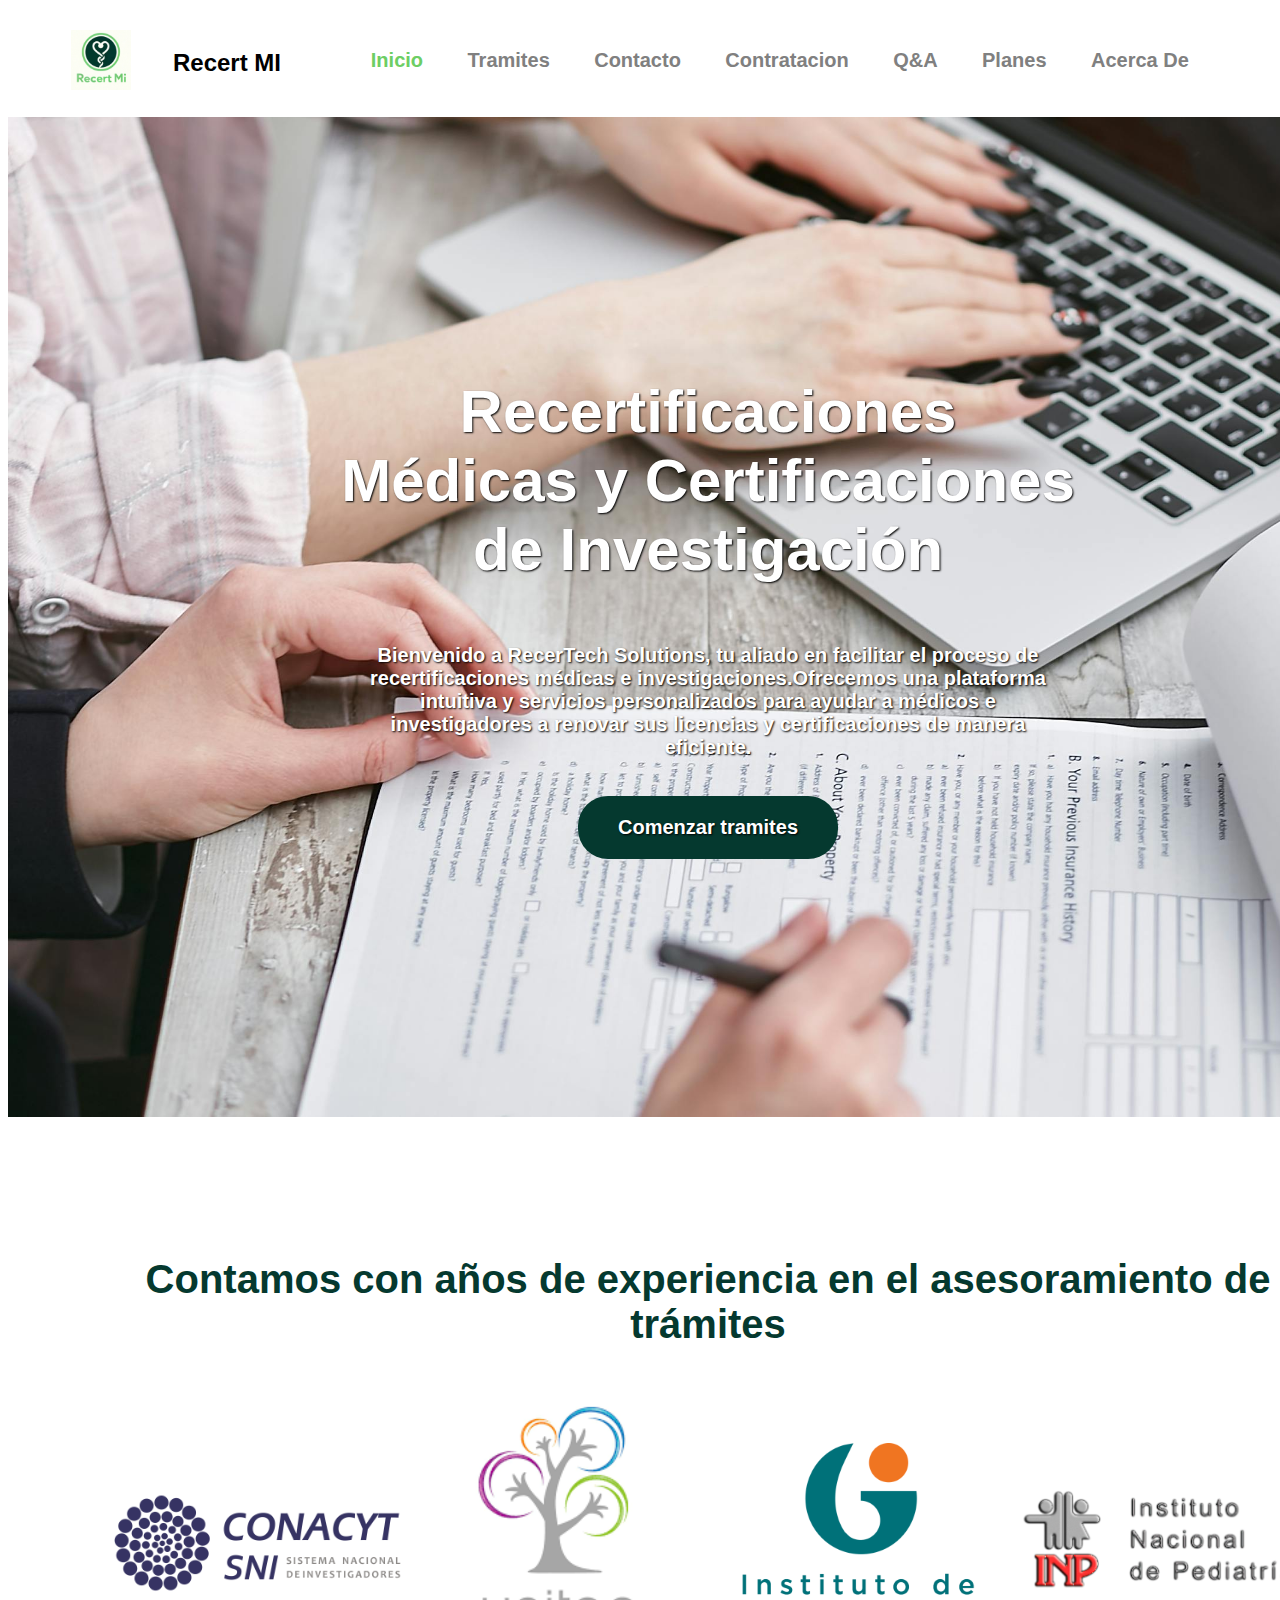
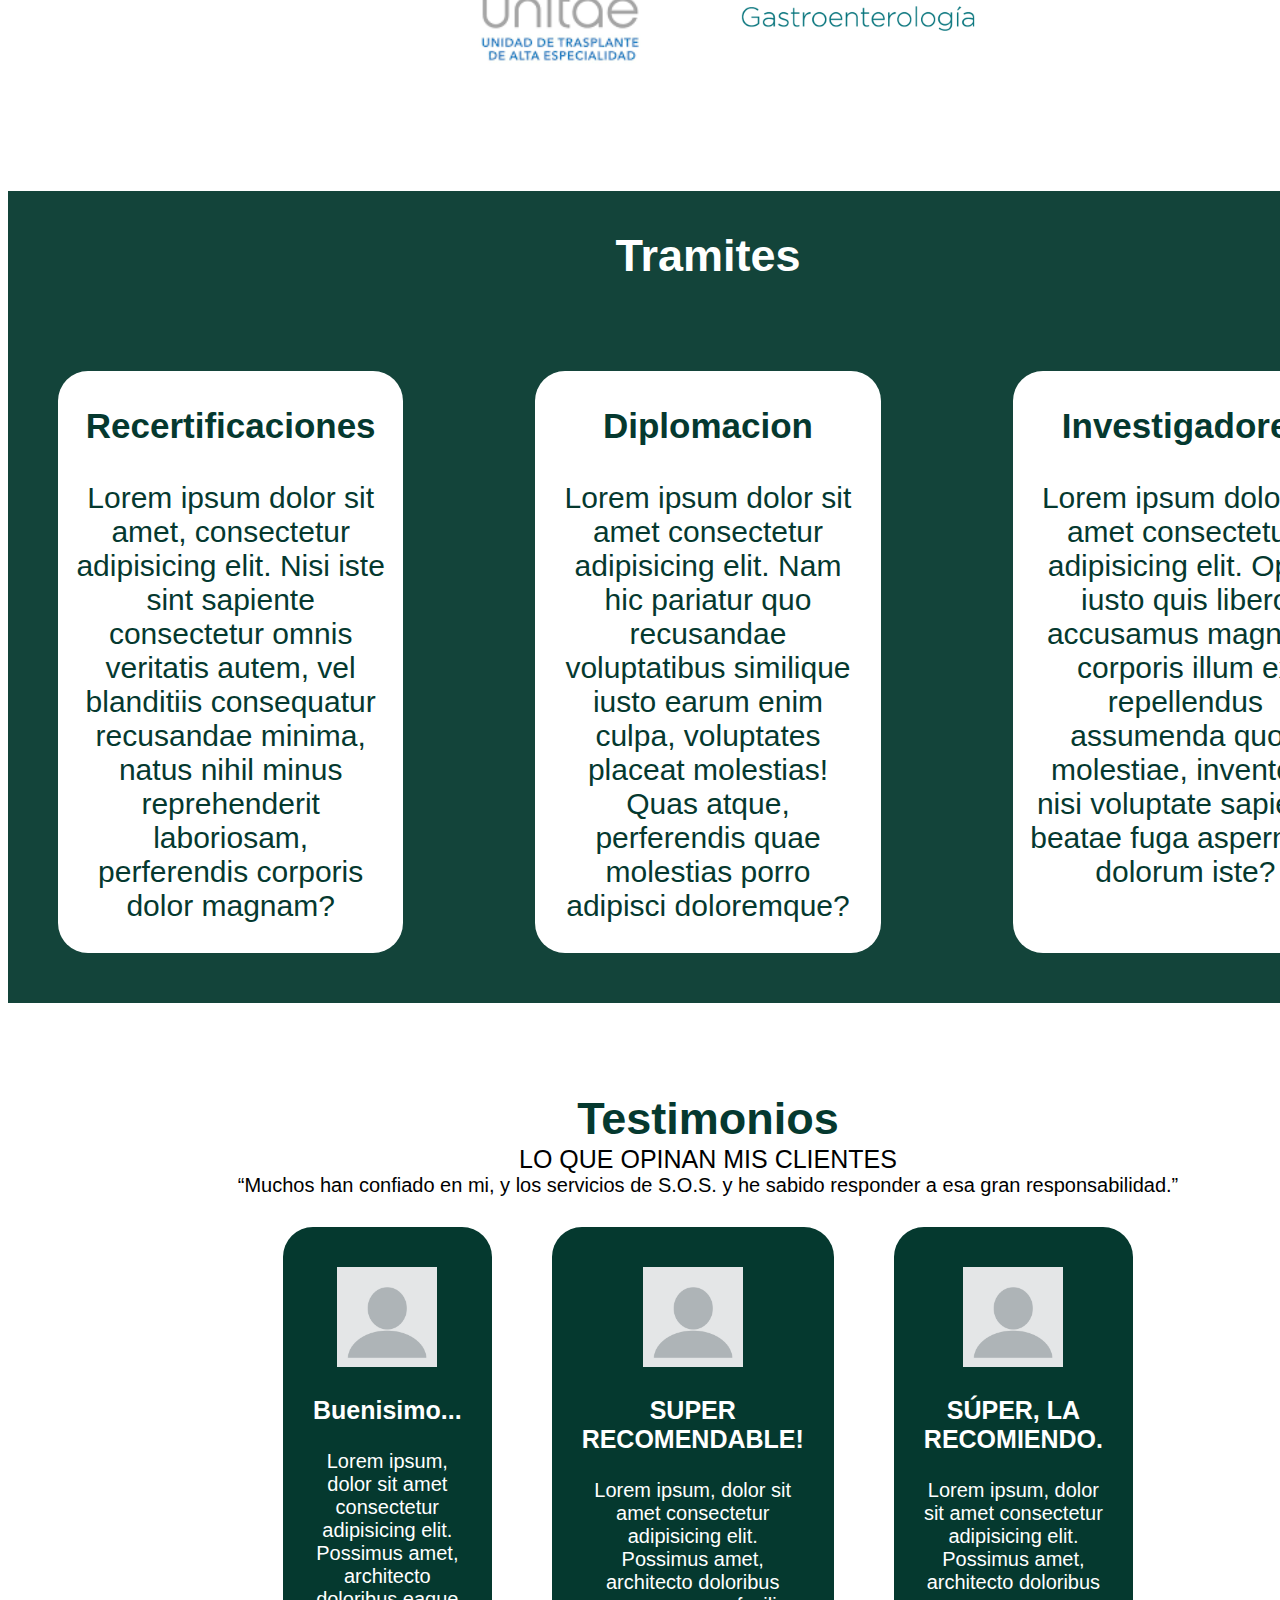
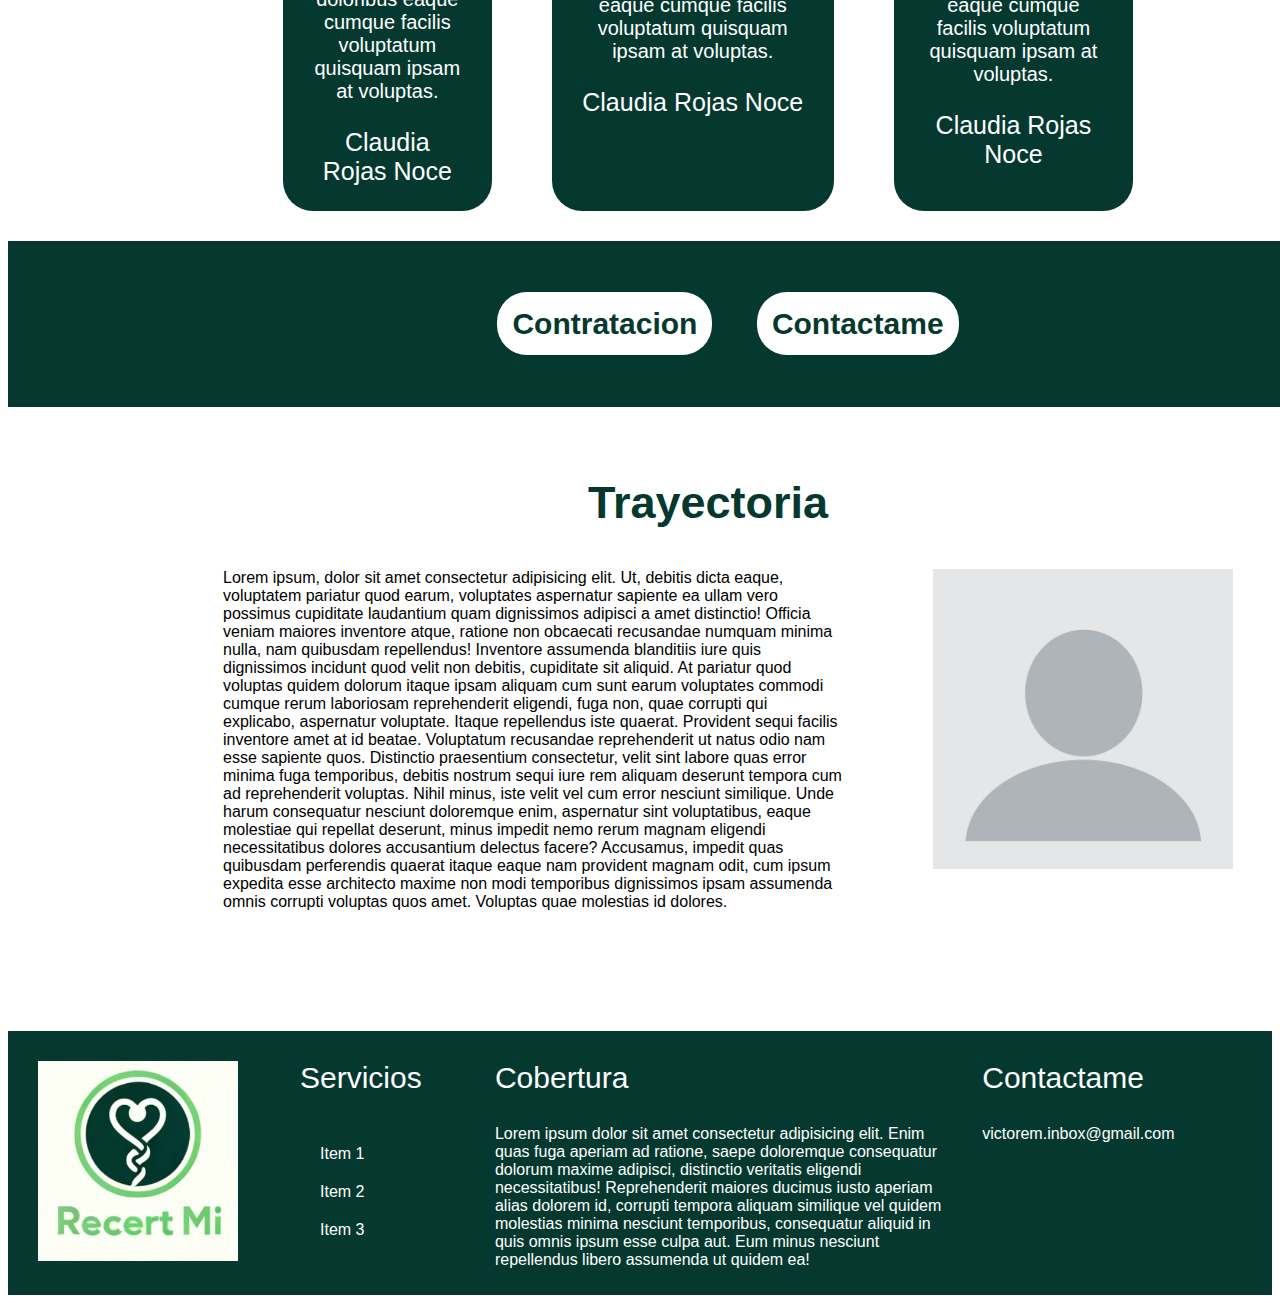
<file: RecertMI/index.html>
<!DOCTYPE html>
<html lang="en">
<head>
    <meta charset="UTF-8">
    <meta name="viewport" content="width=device-width, initial-scale=1.0">
    <title>ReCertMI</title>
    <link rel="stylesheet" href="css/estilo.css">
    <link rel="icon" href="imgs/logoPestanaRecertMI.ico">
</head>

<header>
    <nav>
        <label for="" class="brand">
            <a href="">
                <img src="imgs/logoRecertMI.png" alt="">
            </a>
        </label>
        <h2>Recert MI</h2>
        <ul>
            <li><a href="#" id="inicio">Inicio</a></li>
            <li><a href="#">Tramites</a></li>
            <li><a href="#">Contacto</a></li>
            <li><a href="#">Contratacion</a></li>
            <li><a href="#">Q&A</a></li>
            <li><a href="#">Planes</a></li>
            <li><a href="#">Acerca De</a></li>
        </ul>
    </nav>
</header>

<body>
    <div class="gridPrincipal">
        <div class="descripcion">
            <p>Recertificaciones <br>Médicas y Certificaciones<br> de Investigación</p>
        <p id="Bienvenido">Bienvenido a RecerTech Solutions, tu aliado en facilitar el proceso de<br> recertificaciones médicas e investigaciones.Ofrecemos una plataforma<br> intuitiva y servicios personalizados para ayudar a médicos e<br> investigadores a renovar sus licencias y certificaciones de manera<br> eficiente.</p>
        <a id="ComenzarT" href="#">Comenzar tramites</a>
        </div>

        <div class="gridOrganizaciones">
            <p class="contamos">Contamos con años de experiencia en el asesoramiento de trámites </p>
            <div class="organizacion1"><img src="imgs/conacyt.png" alt="conacyt"></div>
            <div class="organizacion2"><img src="imgs/unitae.png" alt="conacyt"></div>
            <div class="organizacion3"><img src="imgs/ing.png" alt="conacyt"></div>
            <div class="organizacion4"><img src="imgs/inp.png" alt="conacyt"></div>
        </div>

        <div class="gridTramites">
            <p class="tramitesTitulo">Tramites</p>
            <div class="recertificaciones">
                <p class="recertificacionesTitulo">Recertificaciones</p>
                <p class="recertificacionesContenido">Lorem ipsum dolor sit amet, consectetur adipisicing elit. Nisi iste sint sapiente consectetur omnis veritatis autem, vel blanditiis consequatur recusandae minima, natus nihil minus reprehenderit laboriosam, perferendis corporis dolor magnam?</p>
            </div>
            <div class="diplomacion">
                <p class="diplomacionTitulo">Diplomacion</p>
                <p class="diplomacionContenido">Lorem ipsum dolor sit amet consectetur adipisicing elit. Nam hic pariatur quo recusandae voluptatibus similique iusto earum enim culpa, voluptates placeat molestias! Quas atque, perferendis quae molestias porro adipisci doloremque?</p>
            </div>
            <div class="investigadores">
                <p class="investigadoresTitulo">Investigadores</p>
                <p class="investigadoresContenido">Lorem ipsum dolor sit amet consectetur, adipisicing elit. Optio iusto quis libero accusamus magnam corporis illum ex repellendus assumenda quod molestiae, inventore nisi voluptate sapiente beatae fuga aspernatur dolorum iste?</p>
            </div>
        </div>

        <div class="gridTestimonios">
            <div class="testimoniosTitulo">Testimonios</div>
            <div class="loQueOpinan">LO QUE OPINAN MIS CLIENTES</div>
            <div class="muchosHan">“Muchos han confiado en mi, y los servicios de S.O.S.  y he sabido responder a esa gran responsabilidad.”</div>
            <div class="testimonio1">
                <img src="imgs/user.png" alt="user1" id="user1">
                <p class="comentarioPrincipal1">Buenisimo...</p>
                <p class="comentarioContenido1">Lorem ipsum, dolor sit amet consectetur adipisicing elit. Possimus amet, architecto doloribus eaque cumque facilis voluptatum quisquam ipsam at voluptas.</p>
                <p class="comentarioAutor1">Claudia Rojas Noce</p>
            </div>
            <div class="testimonio2">
                <img src="imgs/user.png" alt="user1" id="user2">
                <p class="comentarioPrincipal2">SUPER RECOMENDABLE!</p>
                <p class="comentarioContenido2">Lorem ipsum, dolor sit amet consectetur adipisicing elit. Possimus amet, architecto doloribus eaque cumque facilis voluptatum quisquam ipsam at voluptas.</p>
                <p class="comentarioAutor2">Claudia Rojas Noce</p>
            </div>
            <div class="testimonio3">
                <img src="imgs/user.png" alt="user1" id="user3">
                <p class="comentarioPrincipal3">SÚPER, LA RECOMIENDO.</p>
                <p class="comentarioContenido3">Lorem ipsum, dolor sit amet consectetur adipisicing elit. Possimus amet, architecto doloribus eaque cumque facilis voluptatum quisquam ipsam at voluptas.</p>
                <p class="comentarioAutor3">Claudia Rojas Noce</p>
            </div>
        </div>

        <div class="gridContacto">
            <ul>
                <li><a href="#">Contratacion</a></li>
                <li><a href="#">Contactame</a></li>
            </ul>
        </div>

        <div class="gridTrayectoria">
            <div class="trayectoriaTitulo">Trayectoria</div>
            <div class="trayectoriaContenido">Lorem ipsum, dolor sit amet consectetur adipisicing elit. Ut, debitis dicta eaque, voluptatem pariatur quod earum, voluptates aspernatur sapiente ea ullam vero possimus cupiditate laudantium quam dignissimos adipisci a amet distinctio! Officia veniam maiores inventore atque, ratione non obcaecati recusandae numquam minima nulla, nam quibusdam repellendus! Inventore assumenda blanditiis iure quis dignissimos incidunt quod velit non debitis, cupiditate sit aliquid. At pariatur quod voluptas quidem dolorum itaque ipsam aliquam cum sunt earum voluptates commodi cumque rerum laboriosam reprehenderit eligendi, fuga non, quae corrupti qui explicabo, aspernatur voluptate. Itaque repellendus iste quaerat. Provident sequi facilis inventore amet at id beatae. Voluptatum recusandae reprehenderit ut natus odio nam esse sapiente quos. Distinctio praesentium consectetur, velit sint labore quas error minima fuga temporibus, debitis nostrum sequi iure rem aliquam deserunt tempora cum ad reprehenderit voluptas. Nihil minus, iste velit vel cum error nesciunt similique. Unde harum consequatur nesciunt doloremque enim, aspernatur sint voluptatibus, eaque molestiae qui repellat deserunt, minus impedit nemo rerum magnam eligendi necessitatibus dolores accusantium delectus facere? Accusamus, impedit quas quibusdam perferendis quaerat itaque eaque nam provident magnam odit, cum ipsum expedita esse architecto maxime non modi temporibus dignissimos ipsam assumenda omnis corrupti voluptas quos amet. Voluptas quae molestias id dolores.</div>
            <div class="trayectoriaImagen"><img src="imgs/user.png" alt="Propietaria"></div>
        </div>
    </div>
    
</body>

<footer>
    <div class="gridFooter">
        <div class="logoFooter">
            <img src="imgs/logoRecertMI.png" alt="logoFooter">
        </div>
        <div class="servicios">
            <p class="serviciosTitulo">Servicios</p>
            <ul>
                <li><a href="#">Item 1</a></li>
                <li><a href="#">Item 2</a></li>
                <li><a href="#">Item 3</a></li>
            </ul>
        </div>
        <div class="cobertura">
            <div>
                <p class="coberturaTitulo">Cobertura</p>
                <p class="coberturaContenido">Lorem ipsum dolor sit amet consectetur adipisicing elit. Enim quas fuga aperiam ad ratione, saepe doloremque consequatur dolorum maxime adipisci, distinctio veritatis eligendi necessitatibus! Reprehenderit maiores ducimus iusto aperiam alias dolorem id, corrupti tempora aliquam similique vel quidem molestias minima nesciunt temporibus, consequatur aliquid in quis omnis ipsum esse culpa aut. Eum minus nesciunt repellendus libero assumenda ut quidem ea!</p>
            </div>
        </div>
        <div class="contactame">
            <div>
                <p class="contactameTitulo">Contactame</p>
                <p class="contactameContenido">victorem.inbox@gmail.com</p>
            </div>
        </div>
    </div>
</footer>
</html>
</file>
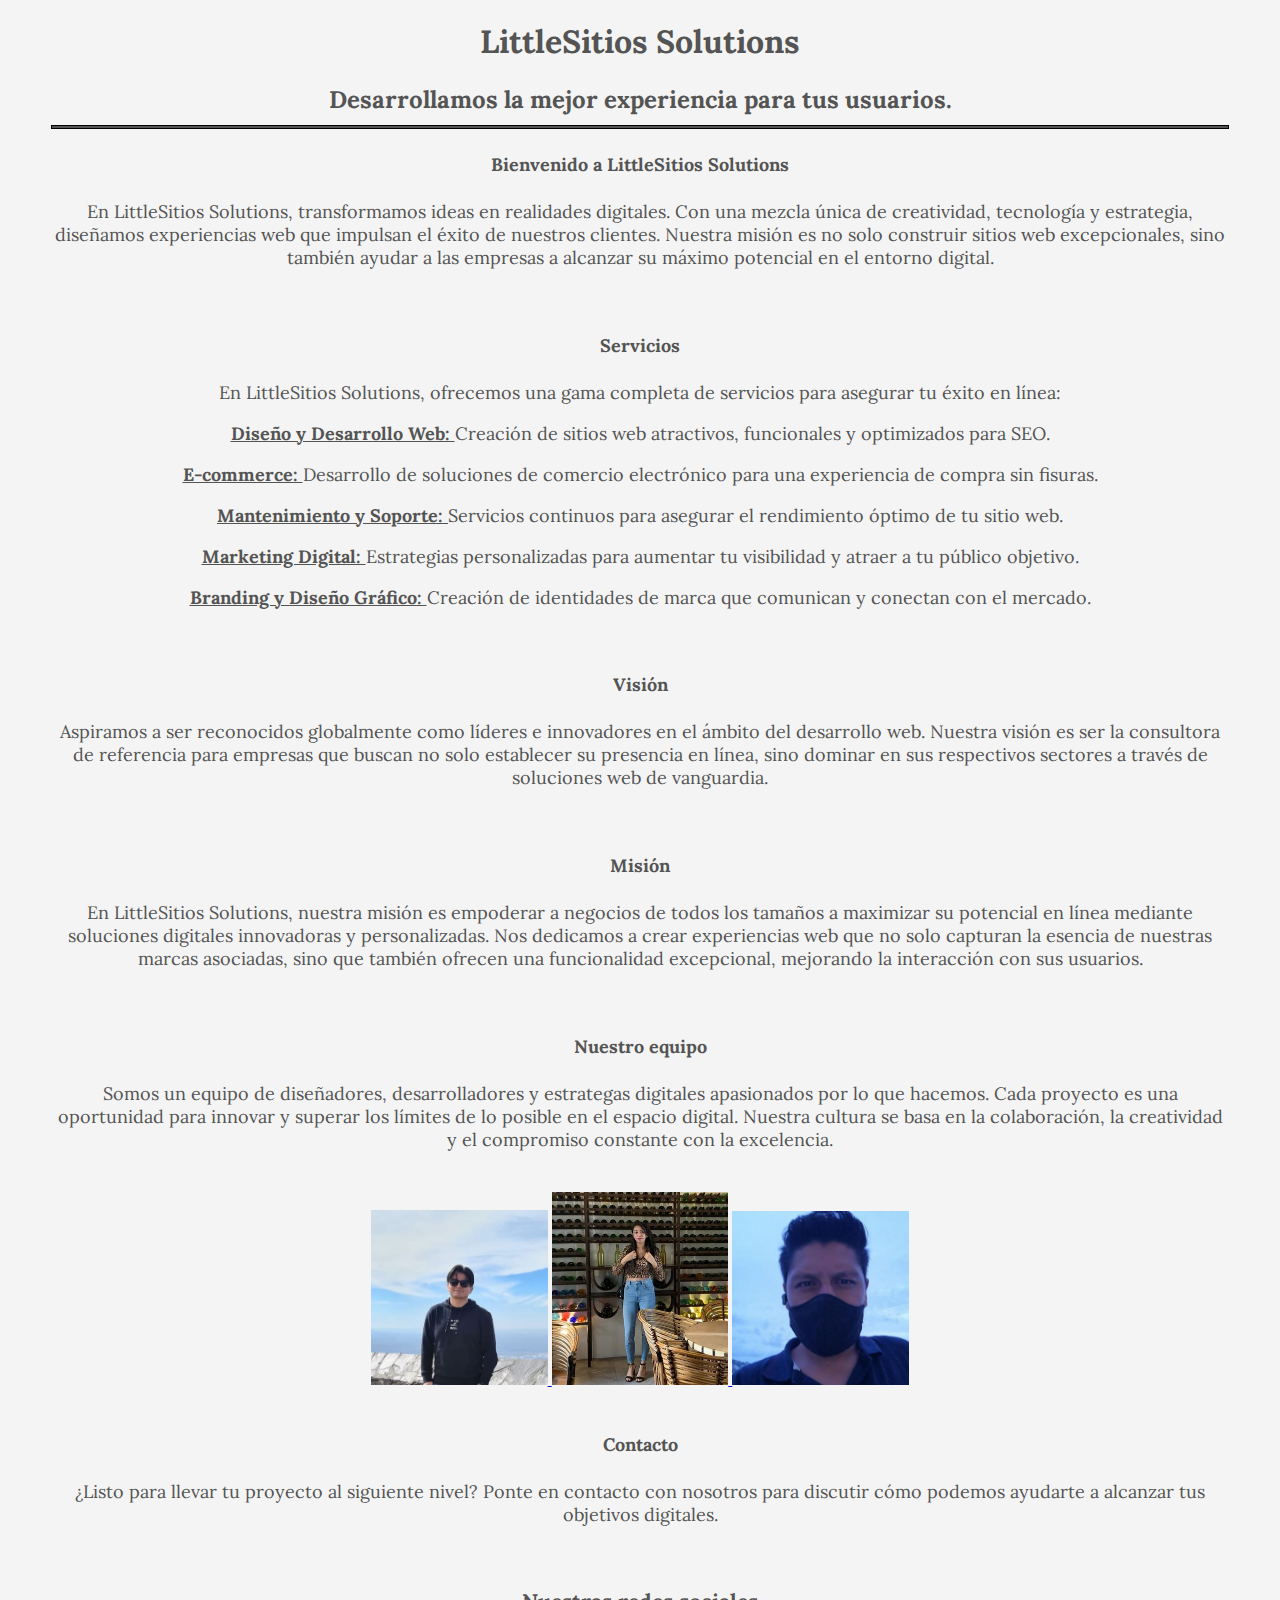
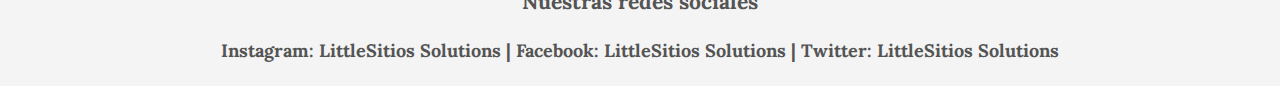
<file: Web/index.html>
<!DOCTYPE html>
<html>
    <head>
        <title>LittleSitios Solutions</title>
        <link href="https://fonts.googleapis.com/css2?family=Lora:ital,wght@0,400;0,700;1,400;1,700&display=swap" rel="stylesheet">
        <link rel="stylesheet" href="static/estilo.css">
    </head>
    <body>
        
        <center><h1>LittleSitios Solutions</h1></center>
        <center><h2>Desarrollamos la mejor experiencia para tus usuarios.</h2></center>
        <hr size="4" color="black">
        
        <!--Bienvenido a LittleSitios Solutions-->
        <font size="4"><h4><strong>Bienvenido a LittleSitios Solutions</strong></h4></font>
        <font size="4"><center><p>En LittleSitios Solutions, transformamos ideas en realidades digitales. Con una mezcla única de creatividad, tecnología y estrategia, diseñamos experiencias web que impulsan el éxito de nuestros clientes. Nuestra misión es no solo construir sitios web excepcionales, sino también ayudar a las empresas a alcanzar su máximo potencial en el entorno digital.</p></center></font><br>
        
        <!--Servicios-->
        <font size="4"><h4><strong>Servicios</strong></h4></font>
        <font size="4"><center><p>En LittleSitios Solutions, ofrecemos una gama completa de servicios para asegurar tu éxito en línea:</p></center>
            <center>
                <p><b><u>Diseño y Desarrollo Web: </b></u>Creación de sitios web atractivos, funcionales y optimizados para SEO.</p>
                <p><b><u>E-commerce: </b></u>Desarrollo de soluciones de comercio electrónico para una experiencia de compra sin fisuras.</p>
                <p><b><u>Mantenimiento y Soporte: </b></u>Servicios continuos para asegurar el rendimiento óptimo de tu sitio web.</p>
                <p><b><u>Marketing Digital: </b></u>Estrategias personalizadas para aumentar tu visibilidad y atraer a tu público objetivo.</p>
                <p><b><u>Branding y Diseño Gráfico: </b></u>Creación de identidades de marca que comunican y conectan con el mercado.</p>
            </center></font><br>
        
        <!--Visión-->
        <font size="4"><h4><strong>Visión</strong></h4></font>
        <font size="4"><center><p>Aspiramos a ser reconocidos globalmente como líderes e innovadores en el ámbito del desarrollo web. Nuestra visión es ser la consultora de referencia para empresas que buscan no solo establecer su presencia en línea, sino dominar en sus respectivos sectores a través de soluciones web de vanguardia.</p></center></font><br>
        
        <!--Misión-->
        <font size="4"><h4><strong>Misión</strong></h4></font>
        <font size="4"><center><p>En LittleSitios Solutions, nuestra misión es empoderar a negocios de todos los tamaños a maximizar su potencial en línea mediante soluciones digitales innovadoras y personalizadas. Nos dedicamos a crear experiencias web que no solo capturan la esencia de nuestras marcas asociadas, sino que también ofrecen una funcionalidad excepcional, mejorando la interacción con sus usuarios.</p></center></font><br>
        
        <!--Nuestro equipo-->
        <font size="4"><center><h4><strong>Nuestro equipo</strong></h4></center></font>
        <font size="4"><center><p>Somos un equipo de diseñadores, desarrolladores y estrategas digitales apasionados por lo que hacemos. Cada proyecto es una oportunidad para innovar y superar los límites de lo posible en el espacio digital. Nuestra cultura se basa en la colaboración, la creatividad y el compromiso constante con la excelencia.</p></center></font><br>
        
        <!--Imágenes-->
        <center>
            <a href="cvs/cv_victor/index.html" target="_blank">
            <img src="static/images/victor.JPG" >
            </a>

            <a href="cvs/cv_sofi/index.html" target="_blank">
            <img src="static/images/sofi.JPG" >
            </a>

            <a href="cvs/cv_ronald/index.html" target="_blank">
            <img src="static/images/ronald.JPG">
            </a>   
        </center><br>
        
        <!--Contacto-->
        <font size="4"><h4><strong>Contacto</strong></h4></font>
        <font size="4"><center><p>¿Listo para llevar tu proyecto al siguiente nivel? Ponte en contacto con nosotros para discutir cómo podemos ayudarte a alcanzar tus objetivos digitales.</p></center></font><br>
        
        <!--Nuestras redes sociales-->
        <font size="4"><h3><strong>Nuestras redes sociales</strong></h3></font>
        <font size="4"><h4>Instagram: LittleSitios Solutions | Facebook: LittleSitios Solutions | Twitter: LittleSitios Solutions</h4></font>

    </body>
</html>
</file>
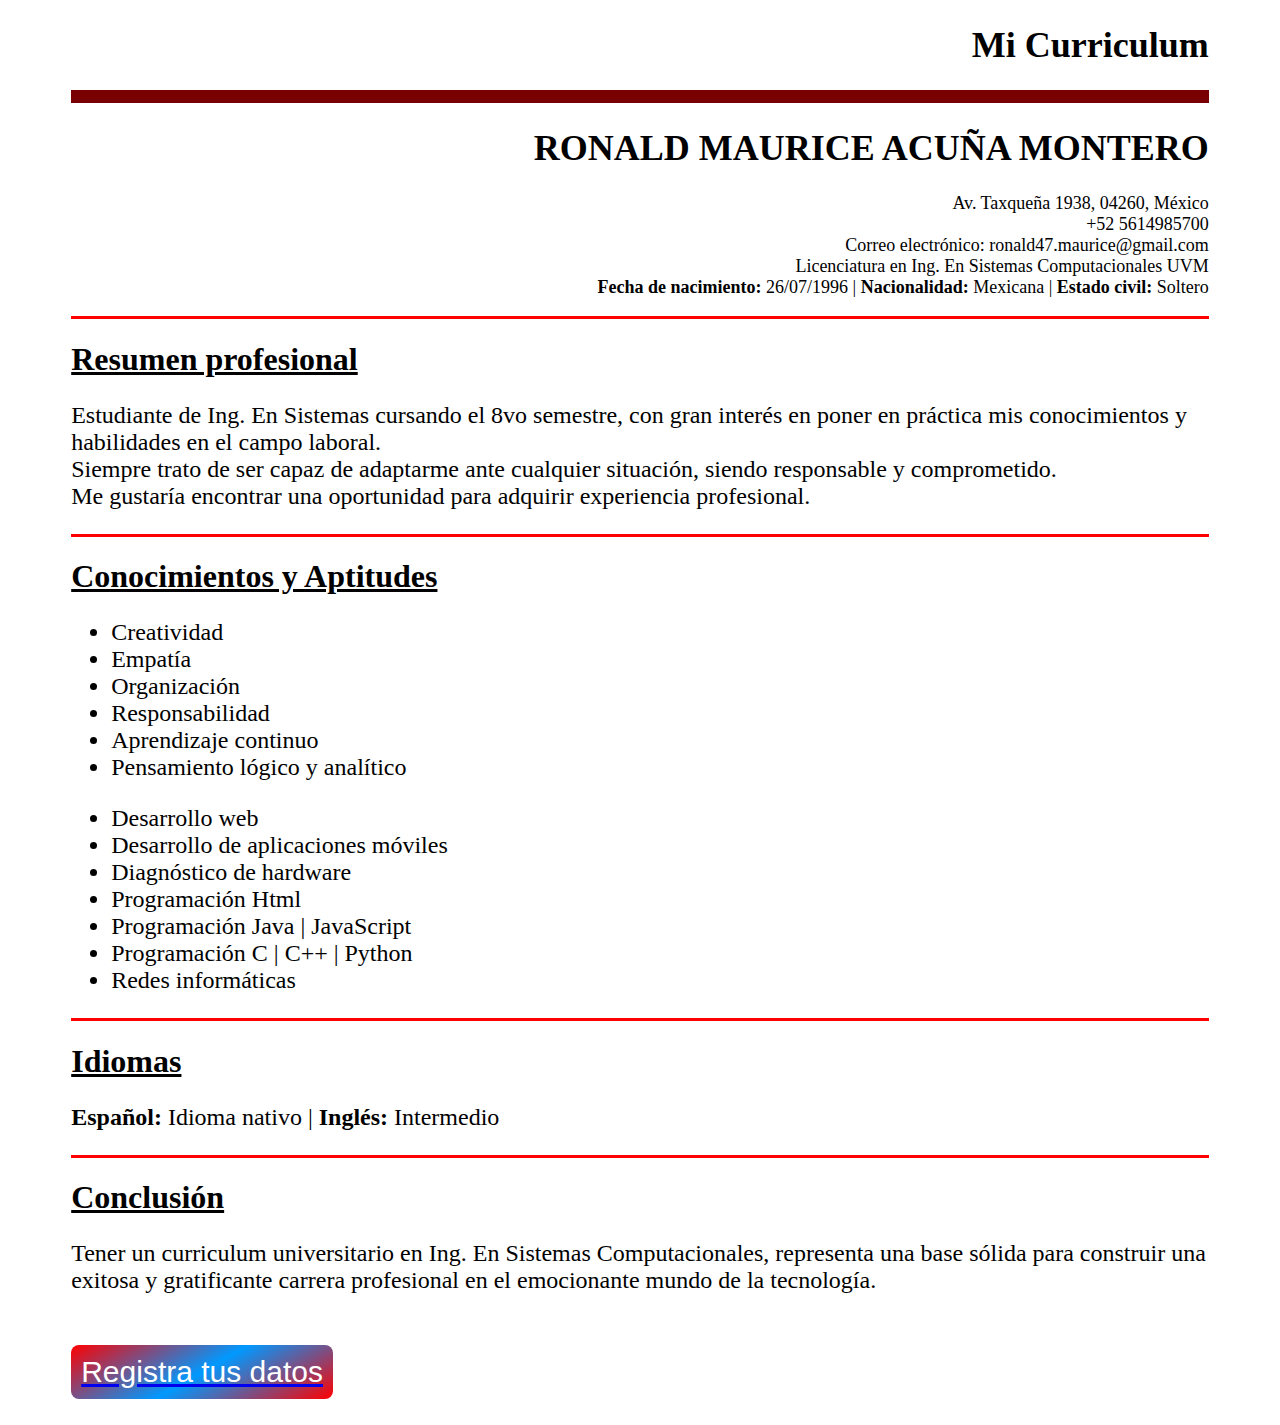
<file: Web/cvs/cv_ronald/index.html>
<!DOCTYPE html>
<html lang="en">
<head>
    <meta charset="UTF-8">
    <meta name="viewport" content="width=device-width, initial-scale=1.0">
    <title>Mi CV</title>

    <link rel="stylesheet" href="estilo.css">
</head>
<body>

        <!--Estilo .cv-->
        <div class="cv">
            <font size="4"><h1>Mi Curriculum</h1></font>
            <p class="borde"></p>
            
            <!--Nombre-->
            <font size="4"><h1><strong>RONALD MAURICE ACUÑA MONTERO</strong></h1></font>
            
            <!--Datos-->
            <font size="4">
            <ul>
                Av. Taxqueña 1938, 04260, México <br>
                +52 5614985700 <br>
                Correo electrónico: ronald47.maurice@gmail.com <br>
                Licenciatura en Ing. En Sistemas Computacionales UVM <br>
                <strong>Fecha de nacimiento: </strong>26/07/1996 | <strong>Nacionalidad: </strong>Mexicana | <strong>Estado civil: </strong>Soltero <br>
            </ul>
            </font>
        </div>
        
        <!--Estilo .datos-->
        <div class="datos">
        <p class="borde2"></p>
          
        <!--Resumen profesional-->
        <div>
            <h1><u>Resumen profesional</u></h1>
            <font size="5"><p>Estudiante de Ing. En Sistemas cursando el 8vo semestre, con gran interés en poner en práctica mis conocimientos y habilidades en el campo laboral.<br>
            Siempre trato de ser capaz de adaptarme ante cualquier situación, siendo responsable y comprometido. <br>
            Me gustaría encontrar una oportunidad para adquirir experiencia profesional. </p></font>
        </div>
        <p class="borde2"></p>
        
        <!--Conocimientos y Aptitudes-->
        <div>
            <h1><u>Conocimientos y Aptitudes</u></h1>
            <font size="5">
            <ul>
                <li>Creatividad</li>
                <li>Empatía</li>
                <li>Organización</li>
                <li>Responsabilidad</li>
                <li>Aprendizaje continuo</li>
                <li>Pensamiento lógico y analítico</li>
            </ul>
            <ul>
                <li>Desarrollo web</li>
                <li>Desarrollo de aplicaciones móviles</li>
                <li>Diagnóstico de hardware</li>
                <li>Programación Html</li>
                <li>Programación Java | JavaScript</li>
                <li>Programación C | C++ | Python</li>
                <li>Redes informáticas</li>
            </ul>
            </font>
        </div>
        <p class="borde2"></p>

        <!--Idiomas-->
        <div>
            <h1><u>Idiomas</u></h1>
            <font size="5"><p><strong>Español: </strong>Idioma nativo | <strong>Inglés: </strong>Intermedio</p></font>
        <p class="borde2"></p>
        </div>

        <!--Resumen profesional-->
        <div>
            <h1><u>Conclusión</u></h1>
            <font size="5"><p>Tener un curriculum universitario en Ing. En Sistemas Computacionales, representa una base sólida para construir una exitosa y gratificante carrera profesional en el emocionante mundo de la tecnología.</p></font><br>
        </div>

    <!--Botón-->
    <footer style="font-size: xx-large;text-align: center;"></footer>
 
        <a href="formulario/formulario.html" target="_blank">
        <button>Registra tus datos</button><br>
    
    </div>

</body>
</html>
</file>
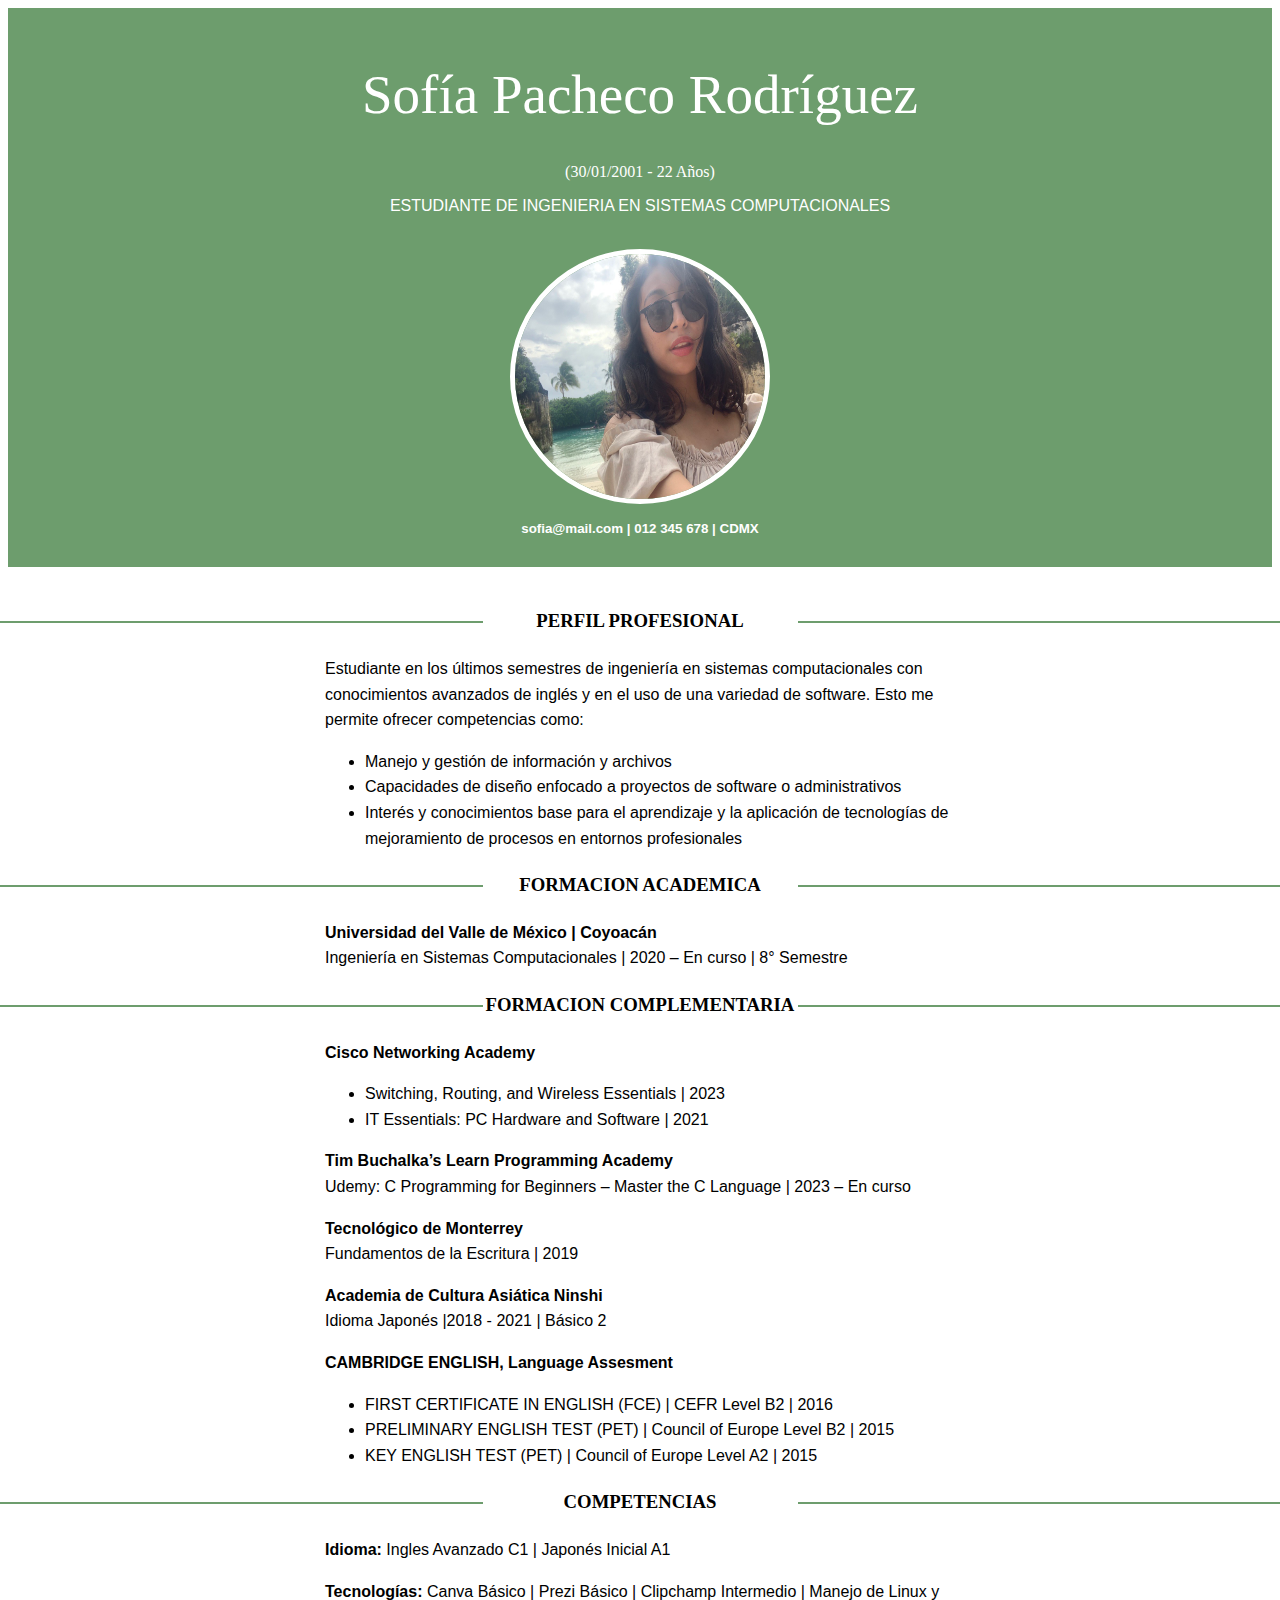
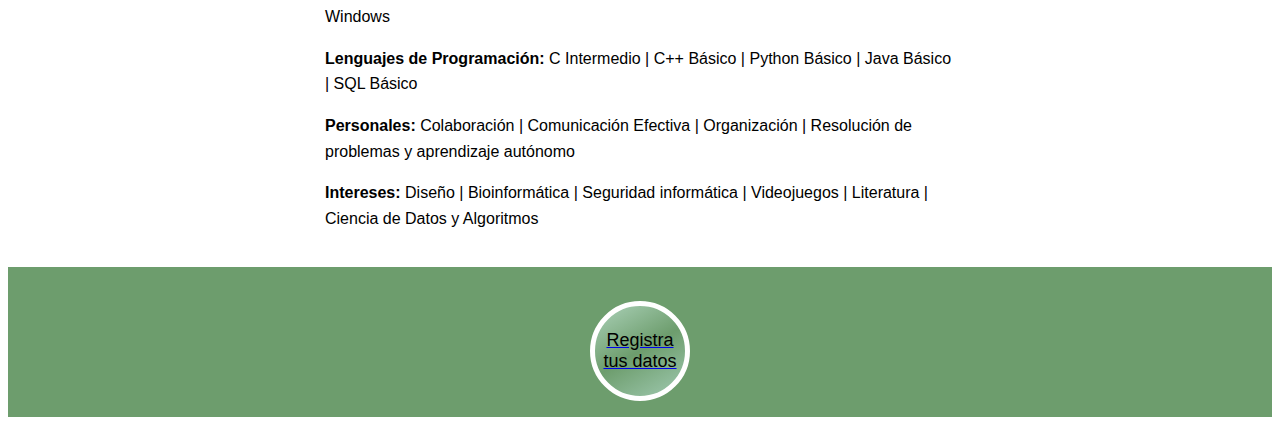
<file: Web/cvs/cv_sofi/index.html>
<!DOCTYPE html>
<html lang="esp">

<head>
    <title>SPR - Curriculum</title>
    <link rel="stylesheet" href="estilo.css"/>
</head>

<body>
    <header>
        <br><h1>Sofía Pacheco Rodríguez</h1>
        <p>(30/01/2001 - 22 Años)</p>
        <p id="ocup">ESTUDIANTE DE INGENIERIA EN SISTEMAS COMPUTACIONALES</p><br>
        <img id="imagen" src="images/MicrosoftTeams-image.png" >
        <b><p id="contacto">sofia@mail.com  <b>|</b> 012 345 678 <b>|</b> CDMX</p></b><br>
    </header>

    <div id="content">
    <section id="uno">
        <h3>PERFIL PROFESIONAL</h3>
        <div id="perf">
            <p>Estudiante en los últimos semestres de ingeniería en sistemas computacionales con conocimientos avanzados de inglés y en el uso de una variedad de software. Esto me permite ofrecer competencias como:</p>
            <ul>
                <li>Manejo y gestión de información y archivos</li>
                <li>Capacidades de diseño enfocado a proyectos de software o administrativos</li>
                <li>Interés y conocimientos base para el aprendizaje y la aplicación de tecnologías de mejoramiento de procesos en entornos profesionales</li>
            </ul>
        </div>
        
        <h3>FORMACION ACADEMICA</h3>
        <div id="acad">
            <p><b>Universidad del Valle de México | Coyoacán</b><br>
            Ingeniería en Sistemas Computacionales | 2020 – En curso | 8° Semestre</p>
        </div>
    </section>
    
    <section id="dos">
        <h3>FORMACION COMPLEMENTARIA</h3>
        <div id="comple">
            <p><b>Cisco Networking Academy</b>
                <ul>
                    <li>Switching, Routing, and Wireless Essentials | 2023</li>
                    <li>IT Essentials: PC Hardware and Software | 2021</li>
                </ul>

            <p><b>Tim Buchalka’s Learn Programming Academy</b><br>
            Udemy: C Programming for Beginners – Master the C Language | 2023 – En curso</p>
                
            <p><b>Tecnológico de Monterrey</b><br>
            Fundamentos de la Escritura | 2019</p>
            
            <p><b>Academia de Cultura Asiática Ninshi</b><br>
            Idioma Japonés |2018 - 2021 | Básico 2</p>

            <p><b>CAMBRIDGE ENGLISH, Language Assesment</b></p>
                <ul>
                    <li>FIRST CERTIFICATE IN ENGLISH (FCE) | CEFR Level B2 | 2016</li>
                    <li>PRELIMINARY ENGLISH TEST (PET) | Council of Europe Level B2 | 2015</li>
                    <li>KEY ENGLISH TEST (PET) | Council of Europe Level A2 | 2015</li>
                </ul>
        </div>
    </section>
    
    <section id="tres">
        <h3>COMPETENCIAS</h3>
        <div id="comp">
            <p><b>Idioma:</b> Ingles Avanzado C1 | Japonés Inicial A1</p>
            <p><b>Tecnologías:</b> Canva Básico | Prezi Básico | Clipchamp Intermedio | Manejo de Linux y Windows</p>
            <p><b>Lenguajes de Programación:</b> C Intermedio | C++ Básico | Python Básico | Java Básico | SQL Básico</p>
            <p><b>Personales:</b> Colaboración | Comunicación Efectiva | Organización | Resolución de problemas y aprendizaje autónomo</p>
            <p><b>Intereses:</b> Diseño | Bioinformática | Seguridad informática | Videojuegos | Literatura | Ciencia de Datos y Algoritmos</p>
        </div>
    </section>

    </div>

</body>

<footer>
    <br><a href='formulario/formulario.html'>
    <button>Registra tus datos</button></a>
</footer>

</html>
</file>
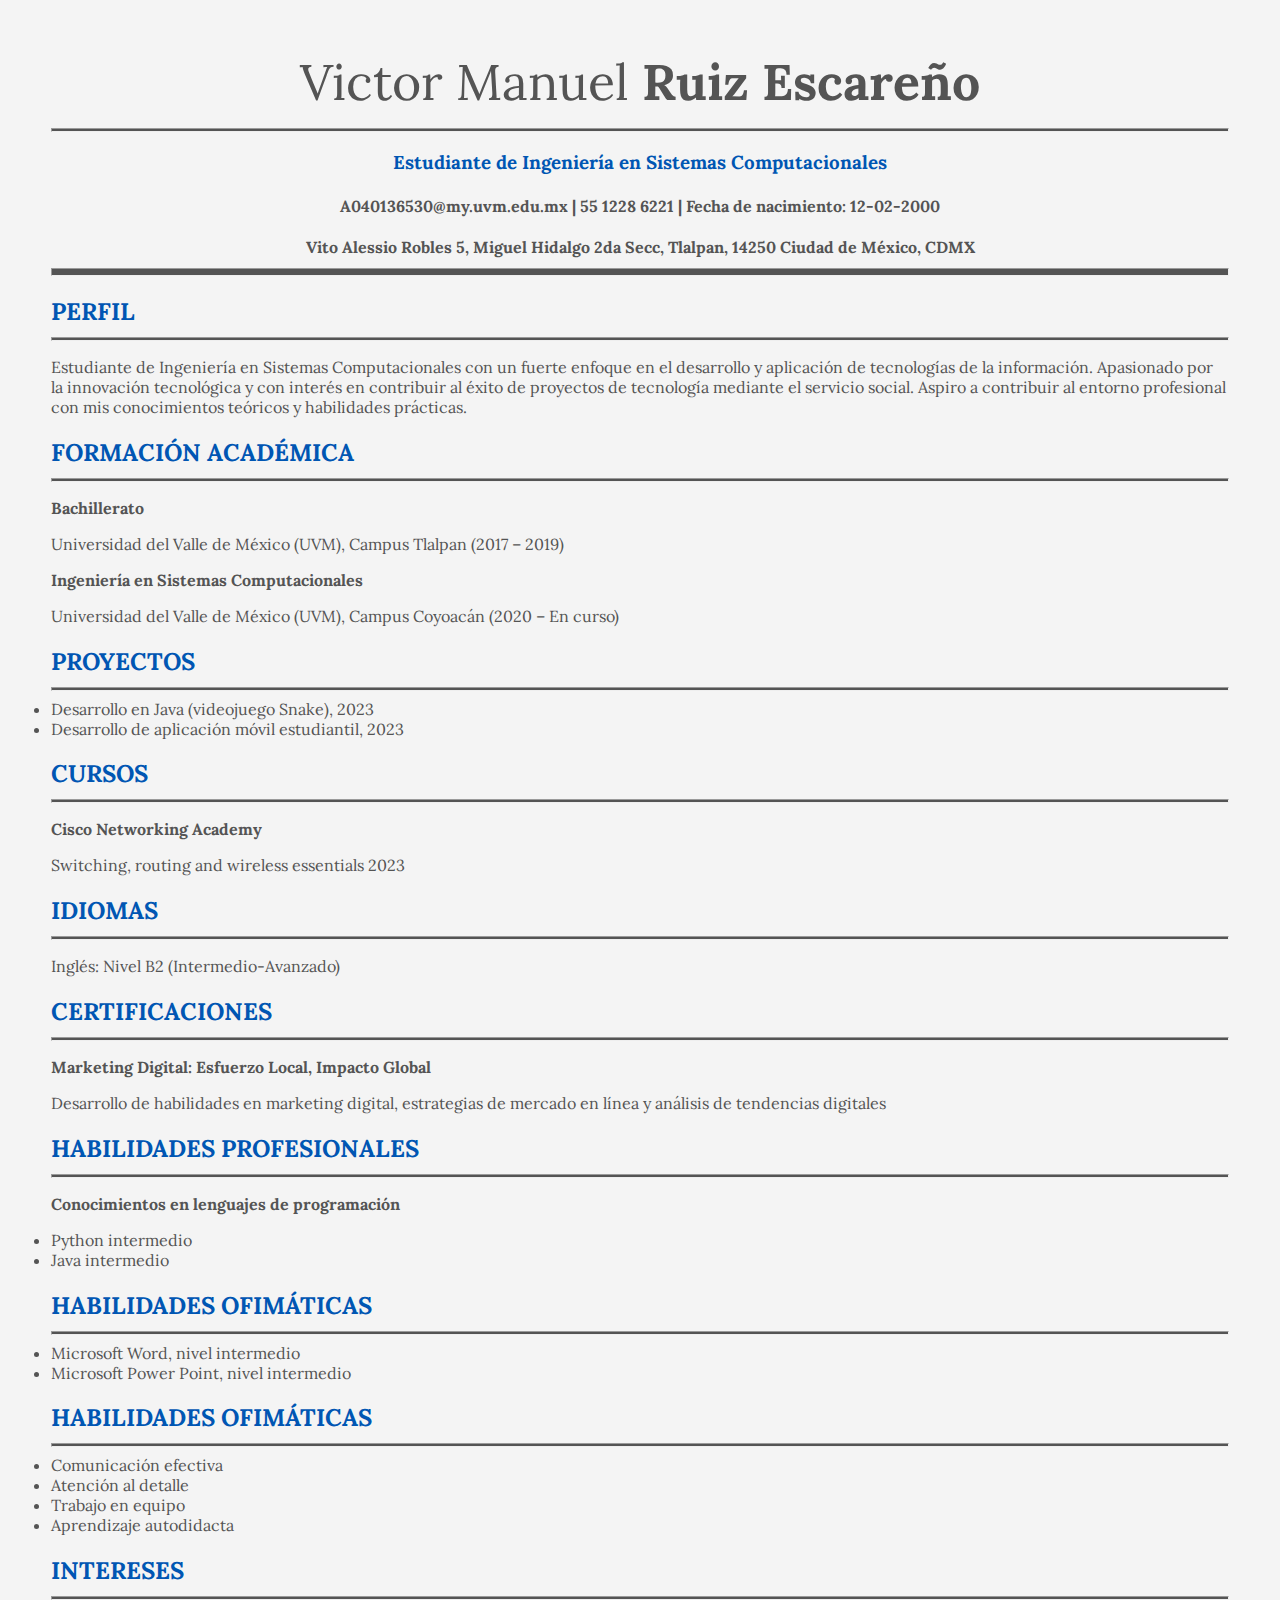
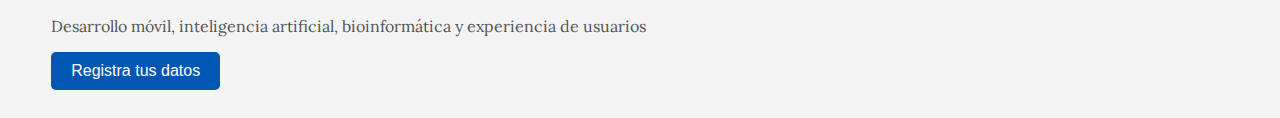
<file: Web/cvs/cv_victor/index.html>
<!DOCTYPE html>
<html>
    <head>
        <title>
            Curriculum 
        </title>
        <link href="https://fonts.googleapis.com/css2?family=Lora:ital,wght@0,400;0,700;1,400;1,700&display=swap" rel="stylesheet">
        <link rel="stylesheet" href="estilo.css">
    </head>
    <body>
        <!-- <img src="C:\Users\victo\OneDrive\Escritorio\Personal\Images\Profile_Pictures\face.png" alt="Foto de perfil" width="500" height="500"> -->
        <p style="font-size: 50px; text-align: center; margin-bottom: 2%;">Victor Manuel <strong>Ruiz Escareño</strong></p>
        <hr size="4">
        <h3>Estudiante de Ingeniería en Sistemas Computacionales</h3>
        <h4>A040136530@my.uvm.edu.mx | 55 1228 6221 | Fecha de nacimiento: 12-02-2000</h4>
        <h4>Vito Alessio Robles 5, Miguel Hidalgo 2da Secc, Tlalpan, 14250 Ciudad de México, CDMX</h4>
        <hr size="8" id="lc">

        <h2>PERFIL</h2>
        <hr size="4">
            <p>Estudiante de Ingeniería en Sistemas Computacionales con un fuerte enfoque en el desarrollo y aplicación de tecnologías de la información. Apasionado por la innovación tecnológica y con interés en contribuir al éxito de proyectos de tecnología mediante el servicio social. Aspiro a contribuir al entorno profesional con mis conocimientos teóricos y habilidades prácticas.</p>
        
        <h2>FORMACIÓN ACADÉMICA</h2>
        <hr size="4">
            <p><b>Bachillerato</b></p>
            <p>Universidad del Valle de México (UVM), Campus Tlalpan (2017 – 2019)</p>
            <p><b>Ingeniería en Sistemas Computacionales</b></p>
            <p>Universidad del Valle de México (UVM), Campus Coyoacán (2020 – En curso)</p>
        
        <h2>PROYECTOS</h2>
        <hr size="4">
            <li>Desarrollo en Java (videojuego Snake), 2023</li>
            <li>Desarrollo de aplicación móvil estudiantil, 2023</li>
        
        <h2>CURSOS</h2>
        <hr size="4">
            <p><b>Cisco Networking Academy</b></p>                  
            <p>Switching, routing and wireless essentials 2023</p>

        <h2>IDIOMAS</h2>
        <hr size="4">             
            <p>Inglés: Nivel B2 (Intermedio-Avanzado)</p>

        <h2>CERTIFICACIONES</h2>
        <hr size="4">
                <p><b>Marketing Digital: Esfuerzo Local, Impacto Global</b></p>                  
                <p>Desarrollo de habilidades en marketing digital, estrategias de mercado en línea y análisis de tendencias digitales</p>
                
        <h2>HABILIDADES PROFESIONALES</h2>
        <hr size="4">
            <p><b>Conocimientos en lenguajes de programación</b></p>                  
            <li>Python intermedio</li>
            <li>Java intermedio</li>

        <h2>HABILIDADES OFIMÁTICAS</h2>
        <hr size="4">                
            <li>Microsoft Word, nivel intermedio</li>
            <li>Microsoft Power Point, nivel intermedio</li>

        <h2>HABILIDADES OFIMÁTICAS</h2>
        <hr size="4">                
            <li>Comunicación efectiva</li>
            <li>Atención al detalle</li>
            <li>Trabajo en equipo</li>
            <li>Aprendizaje autodidacta</li>
        
        <h2>INTERESES</h2>
        <hr size="4">                
        <p>Desarrollo móvil, inteligencia artificial, bioinformática y experiencia de usuarios</p>
            
        <button id="showFormBtn">Registra tus datos</button>
        <div id="formContainer"></div>
        <script src="..//cv_victor/formulario/scriptFormulario.js"></script>
    </body>
</html>
</file>
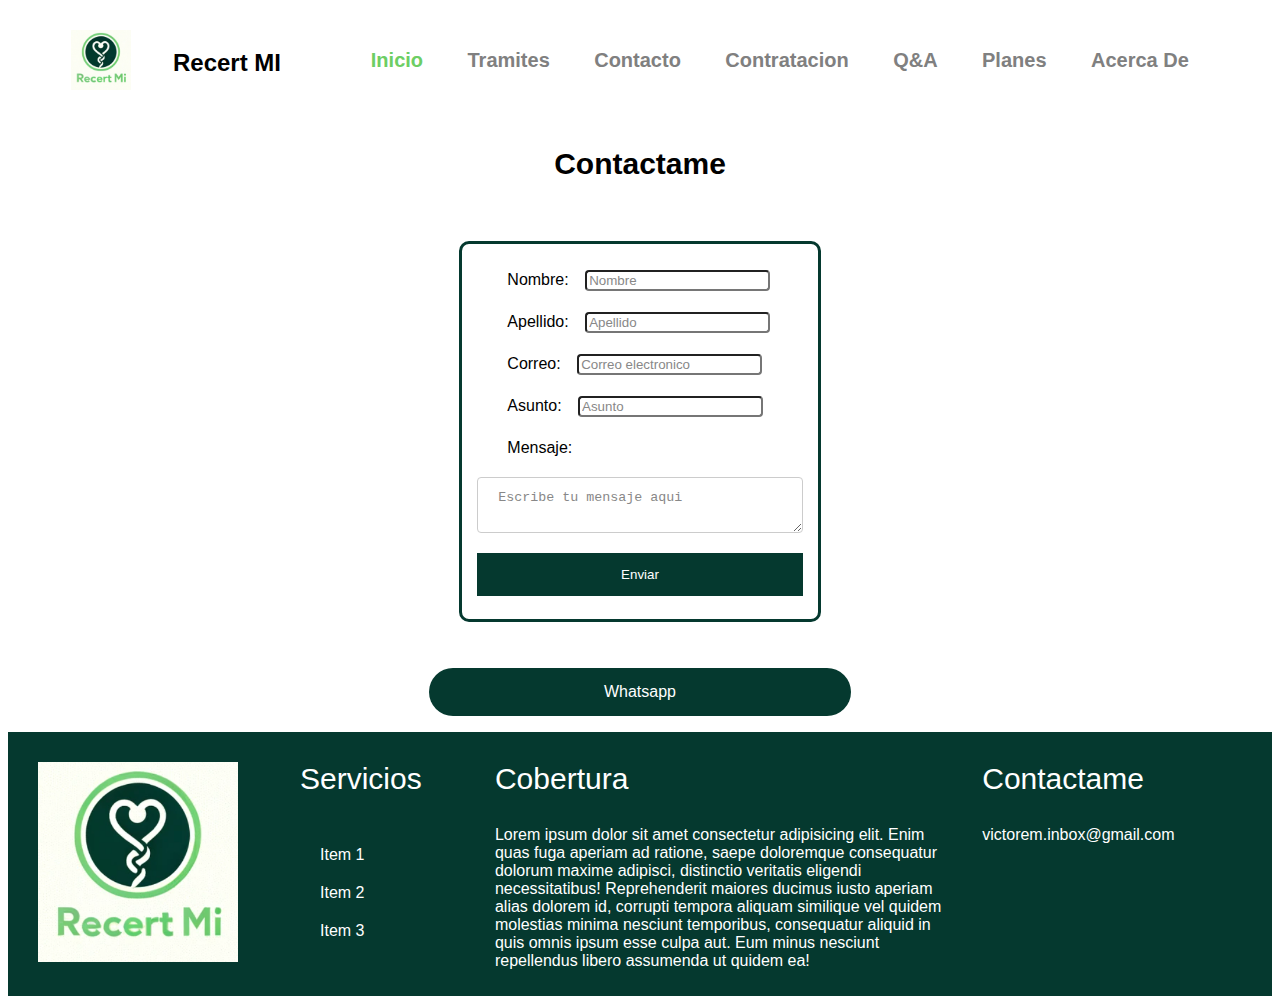
<file: RecertMI/contactame.html>
<!DOCTYPE html>
<html lang="en">
<head>
    <meta charset="UTF-8">
    <meta name="viewport" content="width=device-width, initial-scale=1.0">
    <title>ReCertMI</title>
    <link rel="stylesheet" href="css/estilo.css">
    <link rel="icon" href="imgs/logoPestanaRecertMI.ico">
</head>

<header>
    <nav>
        <label for="" class="brand">
            <a href="">
                <img src="imgs/logoRecertMI.png" alt="">
            </a>
        </label>
        <h2>Recert MI</h2>
        <ul>
            <li><a href="#" id="inicio">Inicio</a></li>
            <li><a href="#">Tramites</a></li>
            <li><a href="#">Contacto</a></li>
            <li><a href="#">Contratacion</a></li>
            <li><a href="#">Q&A</a></li>
            <li><a href="#">Planes</a></li>
            <li><a href="#">Acerca De</a></li>
        </ul>
    </nav>
</header>

<body>
    <div class="gridPrincipal">
        <div class="gridContenedorFormularioContactame">
            <div class="contactameFormularioTitulo">
                <p>Contactame</p>
            </div>
            <div class="gridFormularioContactame">
                <div class="formularioContactame">
                    <form action="" class="formulario">
                        <label for="nombre">Nombre:</label>
                        <input type="text" id="nombre" name="nombre" placeholder="Nombre"><br>
                        <label for="apellido">Apellido:</label>
                        <input type="text" id="apellido" name="apellido" placeholder="Apellido"><br>
                        <label for="email">Correo:</label>
                        <input type="email" id="email" name="email" placeholder="Correo electronico"><br>
                        <label for="asunto">Asunto:</label>
                        <input type="text" id="asunto" name="asunto" placeholder="Asunto"><br>
                        <label for="mensaje">Mensaje:</label><br>
                        <textarea name="mensaje" id="menssaje" placeholder="Escribe tu mensaje aqui"></textarea><br>
                        <input type="submit" value="Enviar">
                    </form>
            </div>
            </div>
        </div>
        <div class="whatsappBoton">
            <p class="botonWhatsapp">Whatsapp</p>
        </div>
    </div>
    
</body>

<footer>
    <div class="gridFooter">
        <div class="logoFooter">
            <img src="imgs/logoRecertMI.png" alt="logoFooter">
        </div>
        <div class="servicios">
            <p class="serviciosTitulo">Servicios</p>
            <ul>
                <li><a href="#">Item 1</a></li>
                <li><a href="#">Item 2</a></li>
                <li><a href="#">Item 3</a></li>
            </ul>
        </div>
        <div class="cobertura">
            <div>
                <p class="coberturaTitulo">Cobertura</p>
                <p class="coberturaContenido">Lorem ipsum dolor sit amet consectetur adipisicing elit. Enim quas fuga aperiam ad ratione, saepe doloremque consequatur dolorum maxime adipisci, distinctio veritatis eligendi necessitatibus! Reprehenderit maiores ducimus iusto aperiam alias dolorem id, corrupti tempora aliquam similique vel quidem molestias minima nesciunt temporibus, consequatur aliquid in quis omnis ipsum esse culpa aut. Eum minus nesciunt repellendus libero assumenda ut quidem ea!</p>
            </div>
        </div>
        <div class="contactame">
            <div>
                <p class="contactameTitulo">Contactame</p>
                <p class="contactameContenido">victorem.inbox@gmail.com</p>
            </div>
        </div>
    </div>
</footer>
</html>
</file>
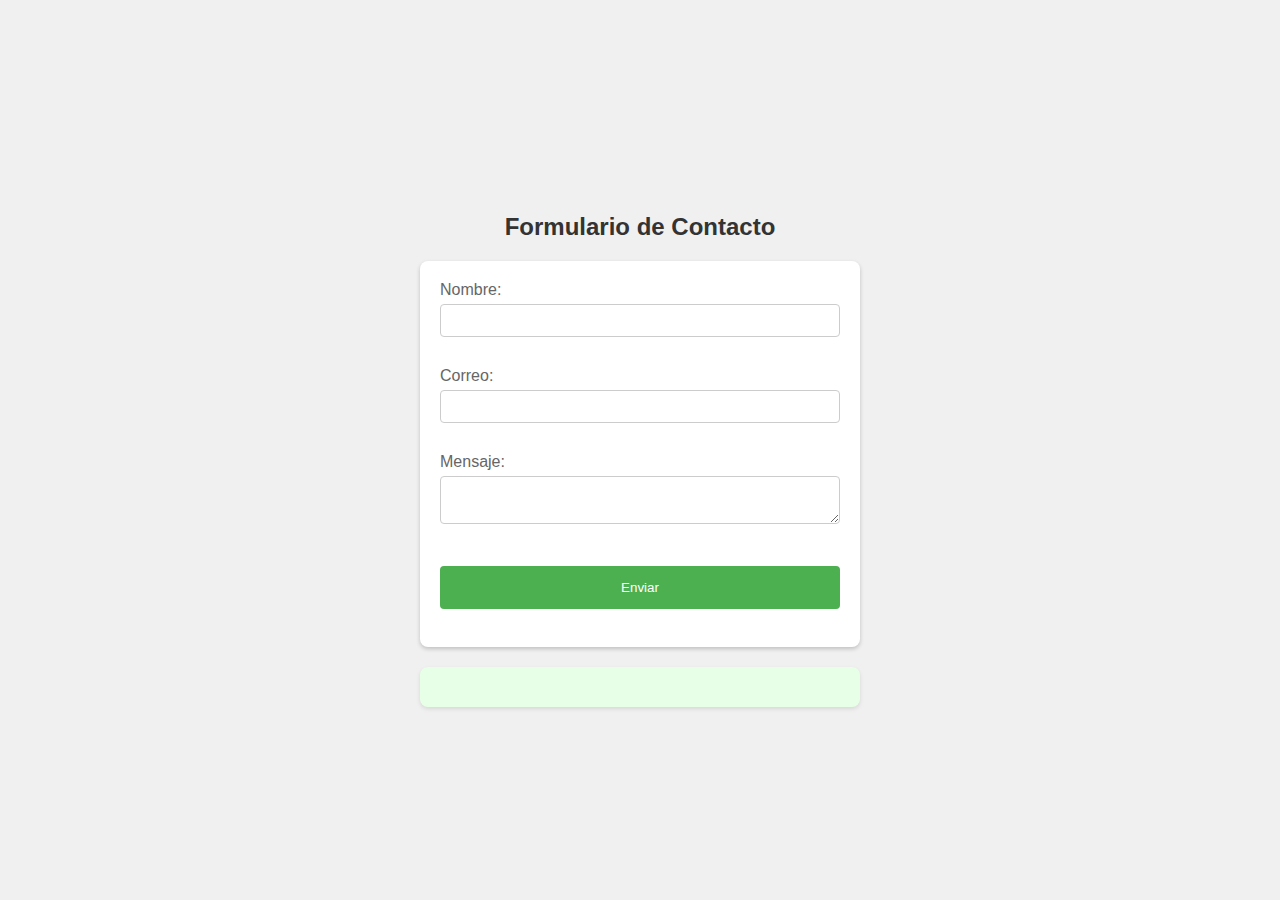
<file: Web/formulario/formulario.html>
<!DOCTYPE html>
<html lang="es">
<head>
<meta charset="UTF-8">
<title>Formulario de Contacto</title>
<link rel="stylesheet" href="estiloFormulario.css">
</head>
<body>

<h2>Formulario de Contacto</h2>

<form id="formulario-contacto">
  <div>
    <label for="nombre">Nombre:</label>
    <input type="text" id="nombre" name="nombre" required>
  </div>
  <div>
    <label for="correo">Correo:</label>
    <input type="email" id="correo" name="correo" required>
  </div>
  <div>
    <label for="mensaje">Mensaje:</label>
    <textarea id="mensaje" name="mensaje" required></textarea>
  </div>
  <div>
    <button type="button" onclick="enviarMensaje()">Enviar</button>
  </div>
</form>

<div id="resultado"></div>

<script src="scriptFormulario.js"></script>
</body>
</html>
</file>
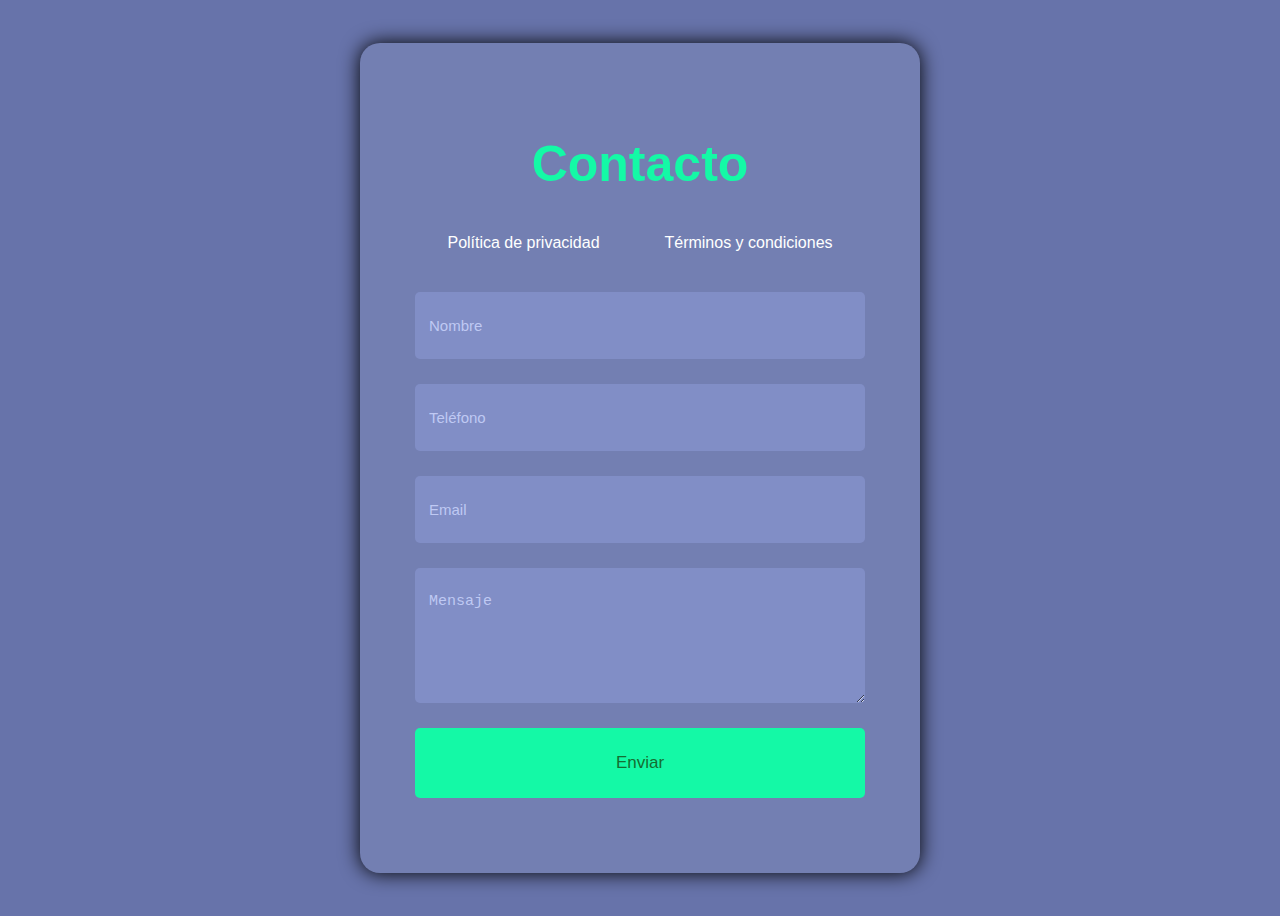
<file: Web/cvs/cv_ronald/formulario/Formulario.html>
<!DOCTYPE html>
<html lang="es">
<head>
    <meta charset="UTF-8">
    <meta name="viewport" content="width=device-width, initial-scale=1.0">
    <title>FORMULARIO DE CONTACTO</title>
    <link rel="stylesheet" href="EstiloFormulario.css">
</head>
<body>
    

    <form action="https://formsubmit.co/ronald47.maurice@gmail.com" method="POST" autocomplete="off">
        <h2>Contacto</h2>
        <div class="form-txt">
            <a href="#">Política de privacidad</a>
            <a href="#">Términos y condiciones</a>
        </div>
        
        <div class="input-group">
            <input type="text" name="name" placeholder="Nombre">
            <input type="tel" name="phone" placeholder="Teléfono">
            <input type="email" name="email" placeholder="Email">

            <textarea name="message" cols="30" rows="5" placeholder="Mensaje"></textarea>

            <input class="btn" type="submit" value="Enviar">

            <input type="hidden" name="_next" value="http://127.0.0.1:5500/Web/cvs/cv_ronald/formulario/formulario.html">

            <input type="hidden" name="_captcha" value="false">
        </div>
    </form>

    <script src="scriptFormulario.js"></script>

</body>
</html>
</file>
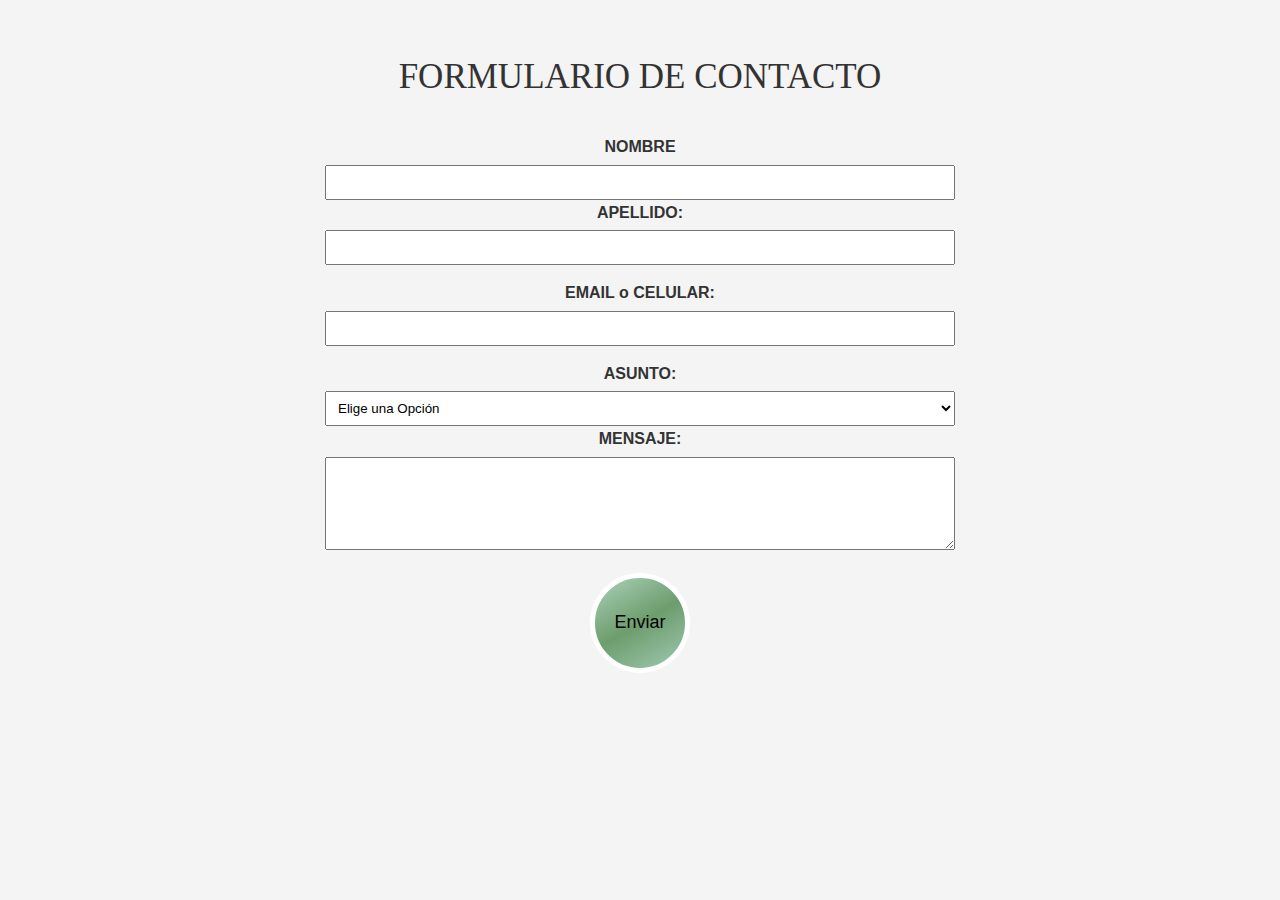
<file: Web/cvs/cv_sofi/formulario/formulario.html>
<!DOCTYPE html>
<html lang="en">
<head>
    <link rel="stylesheet" href="EstiloFormulario.css"/>
    <script src="scriptFormulario.js"></script>
    <title>Formulario de Contacto</title>
</head>
<body>
    <h2>FORMULARIO DE CONTACTO</h2>
    
    <form name="contacto">
        <div>
            <label for="nombre">NOMBRE</label><input type="text" id="nombre" required>
            <label for="apellido">APELLIDO:</label><input type="text" id="apellido" required>
        </div>
        <div>
            <label for="mailCel">EMAIL o CELULAR:</label><input type="text" id="mailCel" required>
        </div>
        <div>
            <label for="asunto">ASUNTO:</label>
            <select id="asunto">
                <option value="Elige una Opción">Elige una Opción</option>
                <option value="Contratacion">Contratacion</option>
                <option value="Consultoria">Consultoria</option>
                <option value="Informacion Adicional">Informacion Adicional</option>
                <option value="Otros">Otros</option>
            </select><br>

            <label for="mensaje">MENSAJE:</label><textarea id="mensaje" rows="5" required></textarea>
        </div>
        
        <div>
            <button type="button" onclick="enviarContacto()">Enviar</button>
        </div>
        
    </div>

     </form>  
</body>
</html>
</file>
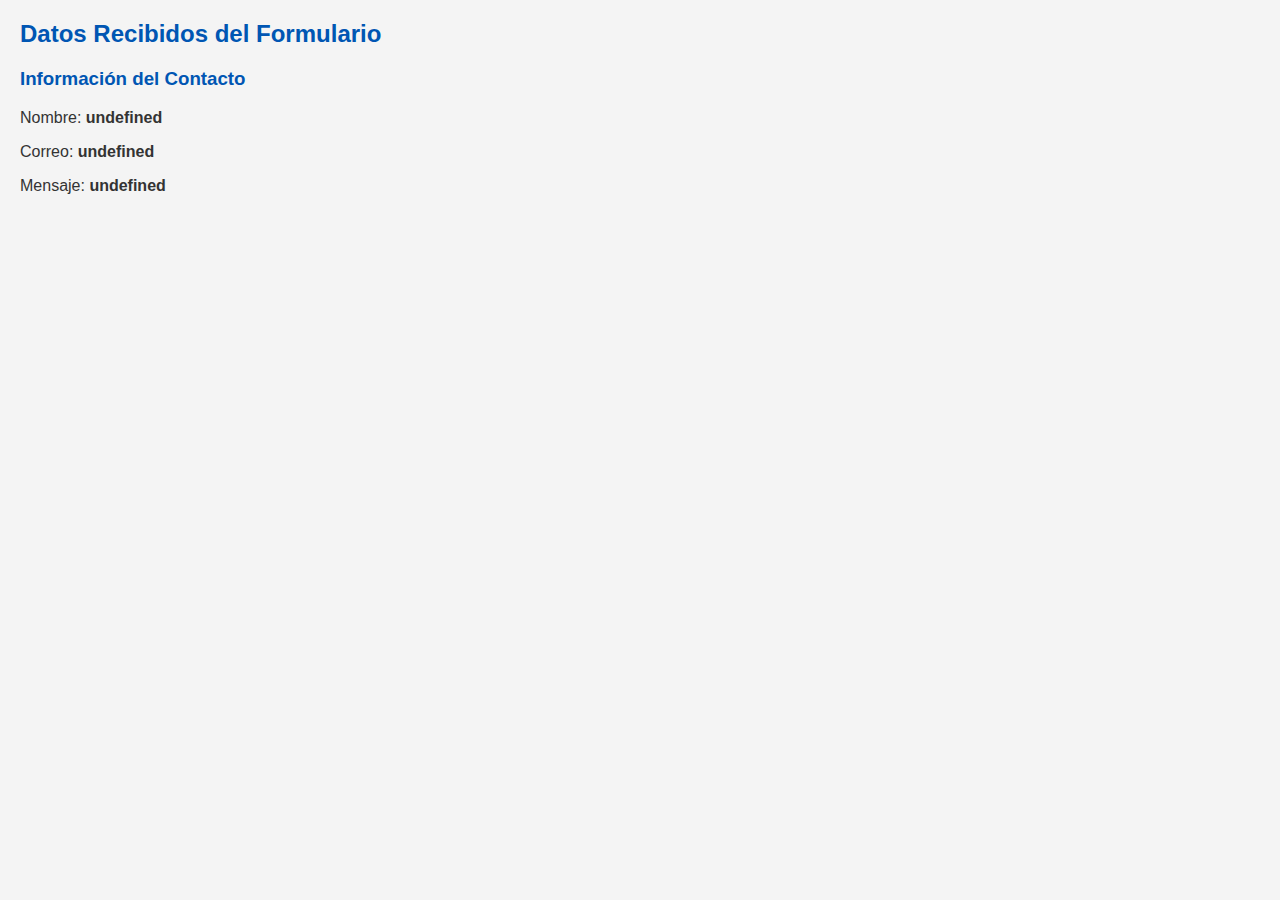
<file: Web/cvs/cv_victor/formulario/display.html>
<!DOCTYPE html>
<html>
<head>
    <link rel="stylesheet" href="estiloFormulario.css">
    <script type="text/javascript">
        function getUrlVars() {
            var vars = {};
            window.location.href.replace(/[?&]+([^=&]+)=([^&]*)/gi, 
            function(m,key,value) {
                vars[key] = decodeURIComponent(value).replace(/\+/g, ' ');
            });
            return vars;
        }

        var nombre = getUrlVars()["nombre"];
        var correo = getUrlVars()["correo"];
        var mensaje = getUrlVars()["mensaje"];
    </script>         
</head>
<body>

<h2>Datos Recibidos del Formulario</h2>

<h3>Información del Contacto</h3>
<p>Nombre: <span id="Nombre"></span></p>
<p>Correo: <span id="Correo"></span></p>
<p>Mensaje: <span id="Mensaje"></span></p>

<script>
    document.getElementById("Nombre").innerHTML = nombre;
    document.getElementById("Correo").innerHTML = correo;
    document.getElementById("Mensaje").innerHTML = mensaje;
</script>

</body>
</html>
</file>
<file: RecertMI/css/estilo.css>
body {
    font-family: Arial, Helvetica, sans-serif;
}

nav {
    display: flex;
    align-items: center;
    justify-content: space-between;
    padding-top: 10px;
    padding-bottom: 10px;
    padding-left: 5%;
    padding-right: 5%;
    font-weight: bold;
    background-color: white;
}

nav a {
    float: left;
    text-decoration: none;
    font-size: 20px;
    color: gray;

}

#inicio {
    color: #6dce64;
}

ul li {
    display: inline-block;
    padding: 0px 20px;
}

.brand img {
    width: 60px;
    height: 60px;
}

.descripcion {
    width: 100%;
    height: 800px;
    background-image: url('../imgs/fondo1.jpg');
    background-size: cover;
    background-position: center;
    color: white;
    text-align: center;
    padding-top: 200px;
    font-size: 60px;
    font-weight: bold;
    text-shadow: 1px 1px 2px black;
}

#Bienvenido {
    font-size: 20px;
}

#ComenzarT {
    padding: 20px 40px;
    border-radius: 30px;
    background-color: #05392f;
    color: white;
    text-decoration: none;
    display: inline-block;
    font-weight: bold;
    font-size: 20px;
}

.gridPrincipal {
    display: grid;
}

/*
.gridPrincipal div{
    border: 1px solid;
}
    */

.gridOrganizaciones {
    display: grid;
    grid-template-columns: repeat(4, 1fr);
    align-items: center;
    padding: 100px;
}

.gridOrganizaciones div img {
    width: 300px;
}

.gridOrganizaciones div {
    text-align: center;
}

.contamos {
    grid-column: 1/5;
    text-align: center;
    font-weight: bold;
    font-size: 40px;
    color: #05392f;
}

.gridTramites {
    display: grid;
    grid-template-columns: repeat(3, 1fr);
    column-gap: 2em;
    background-color: #05392ff1;
}

.tramitesTitulo {
    color: white;
    text-align: center;
    font-weight: bold;
    font-size: 45px;
    grid-column: 1/4;
    line-height: 40px;
    text-align: center;
}

.recertificaciones,
.diplomacion,
.investigadores {
    background-color: white;
    border-radius: 30px;
    text-align: center;
    color: #05392f;
    margin: 50px;
    padding-left: 1em;
    padding-right: 1em;
}

.recertificacionesTitulo {
    font-weight: bold;
    font-size: 35px;
}

.recertificacionesContenido {
    font-size: 30px;
}

.diplomacionTitulo {
    font-weight: bold;
    font-size: 35px;
}

.diplomacionContenido {
    font-size: 30px;
}

.investigadoresTitulo {
    font-weight: bold;
    font-size: 35px;
}

.investigadoresContenido {
    font-size: 30px;
}

.gridContacto {
    padding: 50px;
    text-align: center;
    background-color: #05392f;
    margin-top: 30px;
}

.gridContacto a {
    text-align: center;
    text-decoration: none;
    background-color: white;
    color: #05392f;
    padding: 15px;
    border-radius: 30px;
    font-size: 30px;
    font-weight: bold;
}

.gridFooter {
    display: grid;
    grid-template-columns: repeat(10, 1fr);
    column-gap: 2em;
    background-color: #05392f;
}

.logoFooter {
    grid-column: 1/2;
    padding: 30px;
}

.servicios {
    grid-column: 2/4;
    color: white;
}

.cobertura {
    grid-column: 4/9;
}

.contactame {
    grid-column: 9/10;
}

.logoFooter img {
    width: 200px;
}

.serviciosTitulo {
    font-size: 30px;
    color: white;
}

.servicios ul {
    padding-left: 0;
}

.servicios ul li a {
    text-decoration: none;
    color: white;
}

.servicios li {
    padding-top: 20px;
    color: white;
    display: block;
    text-align: left;
}

.coberturaTitulo {
    font-size: 30px;
    color: white;
}

.coberturaContenido {
    color: white;
}

.contactameTitulo {
    font-size: 30px;
    color: white;
}

.contactameContenido {
    color: white;
}

.gridTestimonios {
    display: grid;
    grid-template-columns: repeat(5, 1fr);
    text-align: center;
}

.testimoniosTitulo {
    grid-column: 1/6;
    padding-top: 2em;
    color: #05392f;
    font-size: 45px;
    font-weight: bold;
}

.loQueOpinan {
    grid-column: 1/6;
    font-size: 25px;
}

.muchosHan {
    grid-column: 1/6;
    font-size: 20px;
}

.testimonio1,
.testimonio2,
.testimonio3 {
    margin-top: 30px;
    margin-left: 30px;
    margin-right: 30px;
}

.testimonio1 {
    grid-column: 2/3;
    background-color: #05392f;
    border-radius: 30px;
}

.testimonio1 p {
    padding-left: 30px;
    padding-right: 30px;
    color: white;
}

.comentarioPrincipal1 {
    font-size: 25px;
    font-weight: bold;
}

.comentarioContenido1 {
    font-size: 20px;
}

.comentarioAutor1 {
    font-size: 25px;
}

#user1 {
    margin-top: 40px;
    width: 100px;
    height: 100px;
}

.testimonio2 {
    grid-column: 3/4;
    background-color: #05392f;
    border-radius: 30px;
}

.testimonio2 p {
    padding-left: 30px;
    padding-right: 30px;
    color: white;
}

.comentarioPrincipal2 {
    font-size: 25px;
    font-weight: bold;
}

.comentarioContenido2 {
    font-size: 20px;
}

.comentarioAutor2 {
    font-size: 25px;
}

#user2 {
    margin-top: 40px;
    width: 100px;
    height: 100px;
}

.testimonio3 {
    grid-column: 4/5;
    background-color: #05392f;
    border-radius: 30px;
}

.testimonio3 p {
    padding-left: 30px;
    padding-right: 30px;
    color: white;
}

.comentarioPrincipal3 {
    font-size: 25px;
    font-weight: bold;
}

.comentarioContenido3 {
    font-size: 20px;
}

.comentarioAutor3 {
    font-size: 25px;
}

#user3 {
    margin-top: 40px;
    width: 100px;
    height: 100px;
}

.gridTrayectoria {
    display: grid;
    grid-template-columns: repeat(8, 1fr);
    margin-top: 70px;
    margin-bottom: 80px;
}

.trayectoriaTitulo {
    grid-column: 1/9;
    text-align: center;
    color: #05392f;
    font-size: 45px;
    font-weight: bold;
}

.trayectoriaContenido {
    grid-column: 2/6;
    padding: 40px;
}

.trayectoriaImagen {
    grid-column: 6/8;
    margin-top: 40px;
    margin-left: 50px;
}

.gridTrayectoria img {
    width: 300px;
    height: 300px;
}



.gridContenedorFormularioContactame {
    grid-template-columns: repeat(6, 1fr);
}

.contactameFormularioTitulo {
    grid-column: 1/7;
    color: black;
    font-size: 30px;
    text-align: center;
    font-weight: bold;
}

.gridFormularioContactame {
    display: grid;
    grid-template-columns: repeat(6, 1fr);
}

.formularioContactame {
    grid-column: 3/5;
    border-width: 2px;
    border: solid;
    border-radius: 10px;
    border-color: #05392f;
    margin: 30px;
    padding: 15px;
}

.formulario {
    color: black;
}

.formulario label {
    margin-left: 30px;
}

textarea {
    width: 100%;
    padding: 12px 20px;
    margin: 8px 0;
    display: inline-block;
    border: 1px solid #ccc;
    border-radius: 4px;
    box-sizing: border-box;
}

::placeholder {
    color: #888;
}

input {
    border-radius: 4px;
}

input[type="submit"] {
    width: 100%;
    background-color: #05392f;
    color: white;
    padding: 14px 20px;
    margin: 8px 0;
    border: none;
    border-radius: 0px;
    cursor: pointer;
}

input[type="submit"]:hover {
    background-color: #085546;
}

label {
    padding: 12px 12px 12px 0;
    display: inline-block;
}

.form-container {
    display: flex;
    flex-wrap: wrap;
    justify-content: space-between;
}

.form-group {
    flex: 0 0 48%;
    /* Adjust the width for label and input containers */
    box-sizing: border-box;
}

.form-group.full {
    flex: 0 0 100%;
}

.whatsappBoton {
    display: grid;
    grid-template-columns: repeat(3, 1fr);
}

.botonWhatsapp {
    grid-column: 2/3;
    color: white;
    background-color: #05392f;
    border-radius: 30px;
    text-align: center;
    padding: 15px;

}
</file>
<file: Web/static/estilo.css>
@import url('https://fonts.googleapis.com/css2?family=Lora:ital,wght@0,400;0,700;1,400;1,700&display=swap');

body {
    font-family: 'Lora', serif;
    margin-left: 4%;
    margin-right: 4%;
    color: #545454;
    background-color: #f4f4f4;
}
hr {
    background-color:#545454;
    margin-top: -10px;
}
h1,h3,h4{
    text-align: center;
}
#lc{
    margin: 0
}
img{
    width: 15%;
    height: auto;
    align-items: center;
}
h1{
    font: size 140px;
}
</file>
<file: Web/cvs/cv_ronald/estilo.css>
.cv{
    max-width: 90%;
    text-align: right;
    margin: auto;
}


.datos{
    max-width: 90%;
    text-align: left;
    margin: auto;
}


.borde{
    border-bottom: solid 13px;
    color: rgb(120, 0, 0);
}


.borde2{
    border-bottom: solid 3px;
    color: red;
}

footer{
    color: blueviolet;
    background-color: red;
}
button{
    border: 0;
    background-image: linear-gradient(
    150deg,
    #ff0000,
    #09f,
    #ff0000
    );
    border-radius: 8px;
    color: white;
    display: flex;
    font-size: 30px;
    padding: 10px;
    cursor: pointer;
    transition: .3s;
}
button span{
        background-color: #111;
        padding: 16px 24px;
        border-radius: 6px;
        transition: .3s;
    }
 
button:hover span{
        background: none;
    }
 
button:active{
        transform: scale(0.9);
    }
</file>
<file: Web/cvs/cv_sofi/estilo.css>
header {
    text-align: center;
    align-content: center;
    background-color: rgb(109, 157, 109);
    color: white;
}

h1 {
    font-family: 'Garamond', serif;
    text-align: center;
    font-weight: 300; 
    font-size: 55px;    
}


#imagen {
    width: 250px;
    height: 245px;
    border-radius: 50%; 
    overflow: hidden;
    border: 5px solid white;
}

#contacto {
    font-family: 'Calibri Light', sans-serif;
    font-size: smaller;
}


#content {
    font-family: 'Calibri Light', sans-serif;
    line-height: 1.6;
    margin: 0 auto;
    max-width: 630px;
    padding: 20px;
}

#ocup {
    font-family: 'Calibri Light', sans-serif;
}


h3 {
    font-family: 'Garamond', serif;
    position: relative;
    text-align: center;
    margin-bottom: 20px;
}

h3::before,
h3::after {
    content: "";
    position: absolute;
    top: 50%;
    width: 80%;
    height: 2px;
    background-color: rgb(109, 157, 109);
}

h3::before {
    right: 75%;
}

h3::after {
    left: 75%;
}

footer {
    text-align: center;
    align-content: center;
    background-color: rgb(109, 157, 109);
    height: 150px;
    align-items: center;
    justify-items: center;
}

button{
    border: 0;
    background-image: linear-gradient(150deg, #acd2b9, rgb(109, 157, 109), #a0cab1);
    border-radius: 50%; /* Set border-radius to 50% for a circular shape */
    color: black;
    font-size: 18px;
    padding: 4px;
    cursor: pointer;
    transition: .3s;
    display: block;
    margin: auto;
    width: 100px; 
    height: 100px; 
    overflow: hidden; 
    border: 5px solid white;
    text-decoration: none;
}
button span{
        background-color: #111;
        padding: 16px 24px;
        border-radius: 6px;
        transition: .3s;
    }
 
button:hover span{
        background: none;
    }
 
button:active{
        transform: scale(0.9);
    }
</file>
<file: Web/cvs/cv_victor/estilo.css>
@import url('https://fonts.googleapis.com/css2?family=Lora:ital,wght@0,400;0,700;1,400;1,700&display=swap');

body {
    font-family: 'Lora', serif;
    margin-left: 4%;
    margin-right: 4%;
    color: #545454;
    background-color: #f4f4f4;
}
hr {
    background-color:#545454;
    margin-top: -10px;
}
h1,h3,h4{
    text-align: center;
}

button, input[type=submit] {
    cursor: pointer;
    padding: 10px 20px;
    background-color: #0056b3;
    color: #ffffff;
    border: none;
    border-radius: 5px;
    font-size: 16px;
}

button:hover, input[type=submit]:hover {
    background-color: #003d82;
}

form {
    background-color: #ffffff;
    padding: 20px;
    border-radius: 8px;
    box-shadow: 0 0 10px rgba(0, 0, 0, 0.1);
}

input[type=text], input[type=email], textarea {
    display: block;
    width: 100%;
    padding: 10px;
    margin-bottom: 20px;
    border-radius: 5px;
    border: 1px solid #ccc;
    box-sizing: border-box;
}

textarea {
    height: 100px;
}

#formContainer {
    display: flex;
    margin-top: 20px;
    justify-content: center;
    align-items: center;
}

h2, h3 {
    color: #0056b3;
}

span {
    font-weight: bold;
}
</file>
<file: Web/formulario/estiloFormulario.css>
body {
    font-family: Arial, sans-serif;
    display: flex;
    justify-content: center;
    align-items: center;
    flex-direction: column;
    height: 100vh;
    margin: 0;
    background-color: #f0f0f0;
  }
  
  h2 {
    text-align: center;
    margin-bottom: 20px;
    color: #333;
  }
  
  form {
    background: #ffffff;
    padding: 20px;
    border-radius: 8px;
    box-shadow: 0 2px 4px rgba(0, 0, 0, 0.2);
    width: 90%;
    max-width: 400px;
  }
  
  form div {
    margin-bottom: 10px;
  }
  
  label {
    display: block;
    margin-bottom: 5px;
    color: #666;
  }
  
  input[type=text], input[type=email], textarea {
    width: 100%;
    padding: 8px;
    margin: 0 0 20px 0;
    display: inline-block;
    border: 1px solid #ccc;
    border-radius: 4px;
    box-sizing: border-box;
  }
  
  button {
    width: 100%;
    background-color: #4CAF50;
    color: white;
    padding: 14px 20px;
    margin: 8px 0;
    border: none;
    border-radius: 4px;
    cursor: pointer;
  }
  
  button:hover {
    background-color: #45a049;
  }
  
  #resultado {
    text-align: center;
    margin-top: 20px;
    padding: 20px;
    background-color: #e7ffe7;
    border-radius: 8px;
    box-shadow: 0 2px 4px rgba(0, 0, 0, 0.1);
    width: 90%;
    max-width: 400px;
  }
</file>
<file: Web/cvs/cv_ronald/formulario/EstiloFormulario.css>
body{
    font-family: Arial, Helvetica, sans-serif;
    min-height: 100vh;
    display: flex;
    align-items: center;
    justify-content: center;
    background-color: #6773AA;
}

form{
    padding: 50px 55px;
    box-shadow: 0 0 20px rgba(0, 0, 0, 10);
    border-radius: 20px;
    text-align: center;
    width: 450px;
    background-color: #737FB2;
}

form h2{
    color: #14F9A6;
    font-size: 50px;
}


.form-txt{
    display: flex;
    justify-content: space-around;
}

.form-txt a{
    color: white;
    text-decoration: none;
    font-size: 16px;
    margin-bottom: 40px;
}

.form-txt a:hover{
    color: #14F9A6;
}

.input-group{
    display: flex;
    flex-direction: column;
}

input , textarea{
    background-color: #818EC6;
    padding: 25px 14px;
    margin-bottom: 25px;
    border: 0;
    border-radius: 5px;
    font-size: 15px;
    color: white;
}

::placeholder{
    color: #BFC9F3;
    font-size: 15px;
}

:focus{
    outline: 1px solid #14F9A6;
}

.btn{
    background-color: #14F9A6;
    color: #146D31;
    font-size: 17px;
    cursor: pointer;
}

.btn:hover{
    background-color: #14EA9B;
}


@media(max-width:991px){
    body{
        padding: 30px;
    }

    form{
        width: 100%;
    }

}
</file>
<file: Web/cvs/cv_sofi/formulario/EstiloFormulario.css>
body {
    text-align: center;
    align-content: center;
    background-color: #f4f4f4;
    color: #333;
    font-family: 'Calibri Light', sans-serif;
    line-height: 1.6;
    margin: 0 auto;
    max-width: 630px;
    padding: 20px;
}

h2 {
    font-family: 'Garamond', serif;
    text-align: center;
    font-weight: 300;
    font-size: 35px;
}

form {
    margin-top: 20px;
}

form div {
    margin-bottom: 15px;
}

label {
    display: block;
    margin-bottom: 5px;
    font-weight: bold;
}

input, select, textarea {
    width: 100%;
    padding: 8px;
    box-sizing: border-box;
}

button {
    border: 0;
    background-image: linear-gradient(150deg, #acd2b9, rgb(109, 157, 109), #a0cab1);
    border-radius: 50%; /* Set border-radius to 50% for a circular shape */
    color: black;
    font-size: 18px;
    padding: 10px;
    cursor: pointer;
    transition: .3s;
    display: block;
    margin: auto;
    width: 100px; 
    height: 100px; 
    overflow: hidden; 
    border: 5px solid white;
    text-decoration: none;
}

button:hover span {
    background: none;
}

button:active {
    transform: scale(0.9);
}
</file>
<file: Web/cvs/cv_victor/formulario/estiloFormulario.css>
body {
  font-family: 'Segoe UI', Tahoma, Geneva, Verdana, sans-serif;
  margin: 20px;
  background-color: #f4f4f4;
  color: #333;
}

button, input[type=submit] {
  cursor: pointer;
  padding: 10px 20px;
  background-color: #0056b3;
  color: #ffffff;
  border: none;
  border-radius: 5px;
  font-size: 16px;
}

button:hover, input[type=submit]:hover {
  background-color: #003d82;
}

form {
  background-color: #ffffff;
  padding: 20px;
  border-radius: 8px;
  box-shadow: 0 0 10px rgba(0, 0, 0, 0.1);
}

input[type=text], input[type=email], textarea {
  display: block;
  width: 100%;
  padding: 10px;
  margin-bottom: 20px;
  border-radius: 5px;
  border: 1px solid #ccc;
  box-sizing: border-box;
}

textarea {
  height: 100px;
}

#formContainer {
  margin-top: 20px;
}

h2, h3 {
  color: #0056b3;
}

span {
  font-weight: bold;
}
</file>
